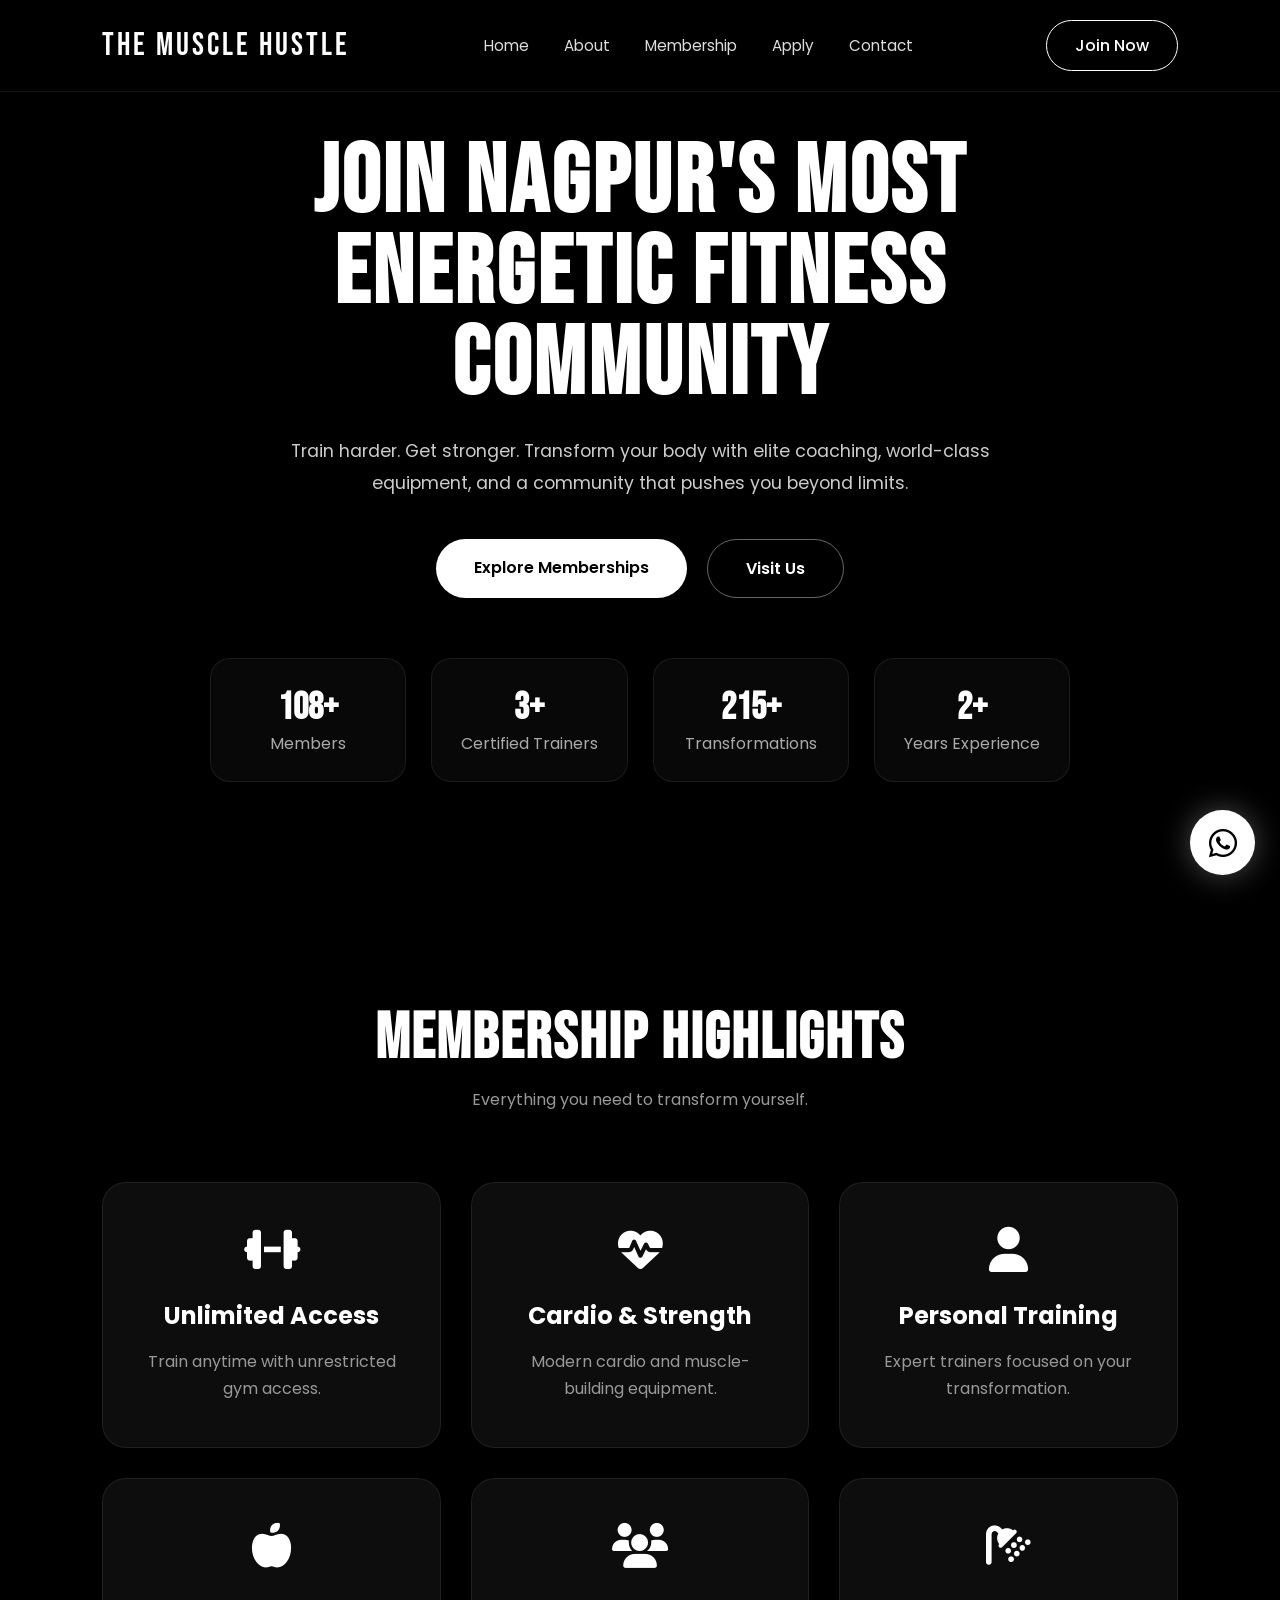
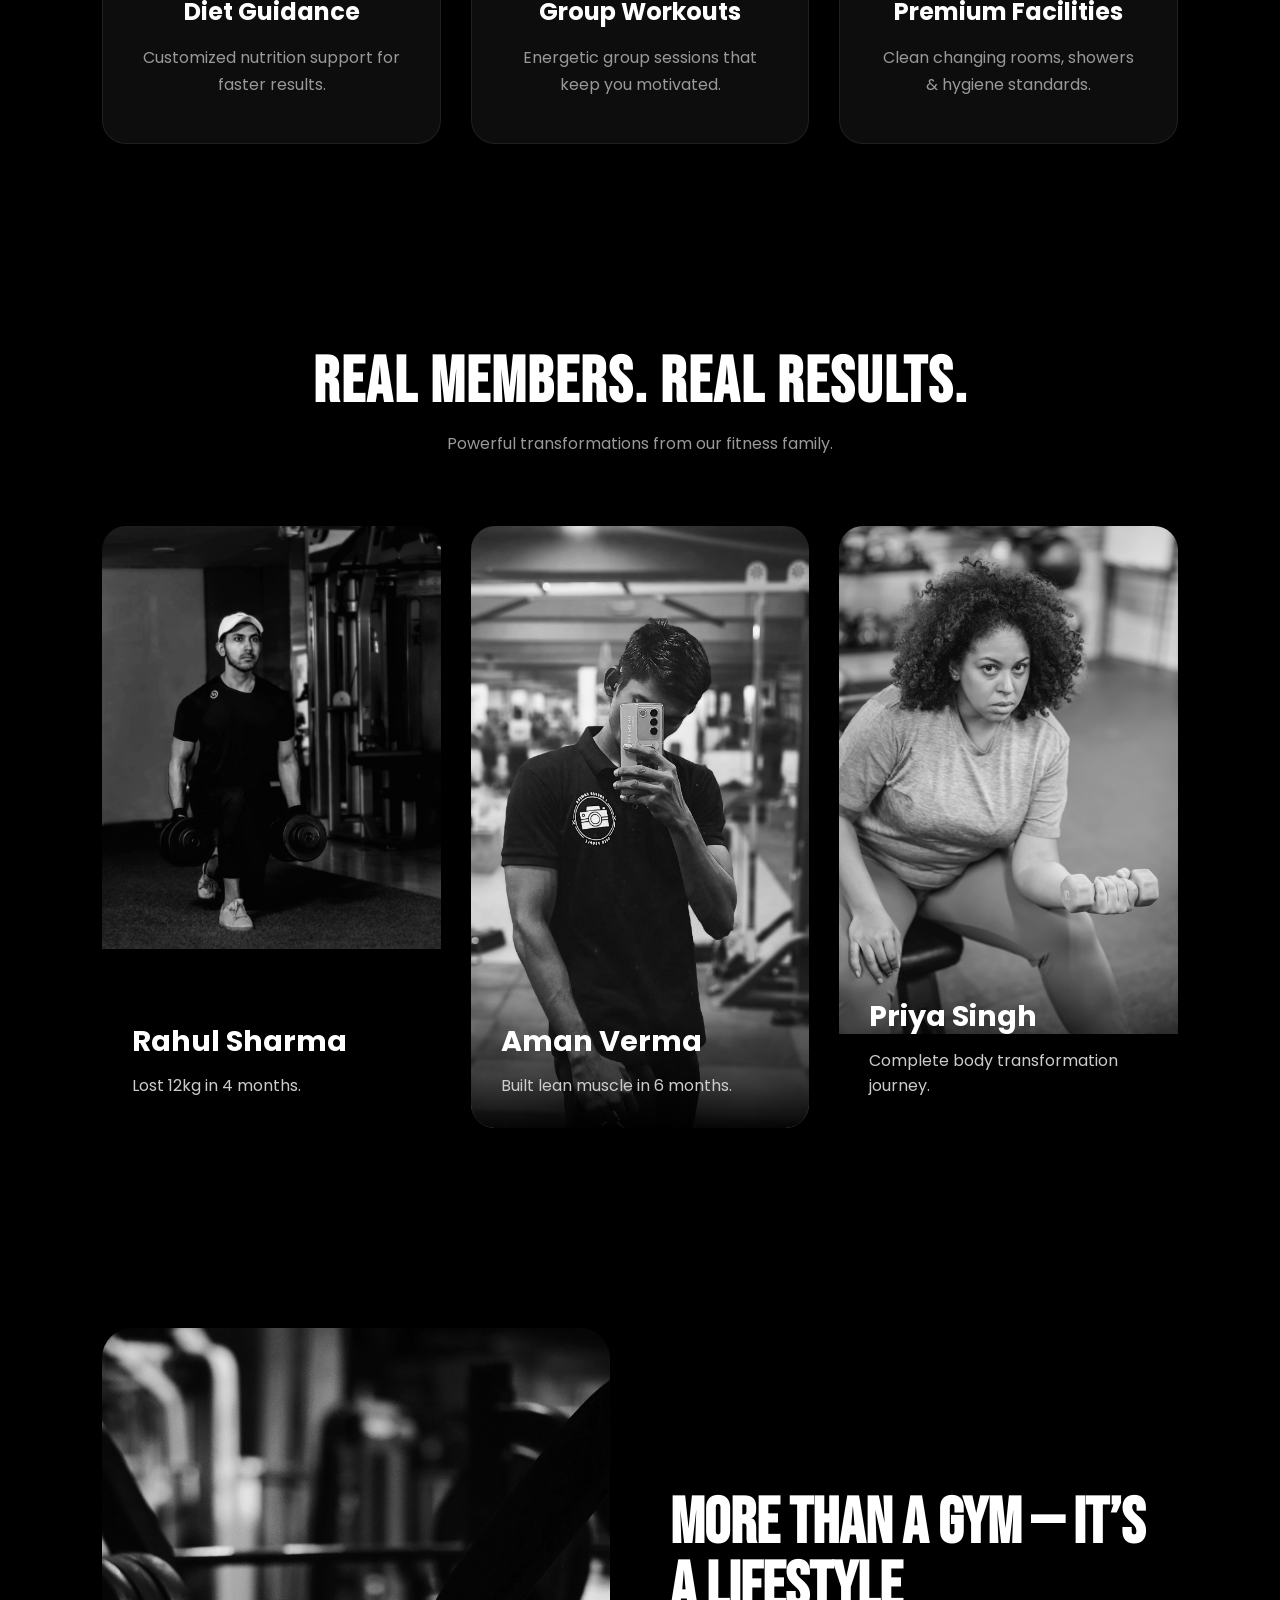
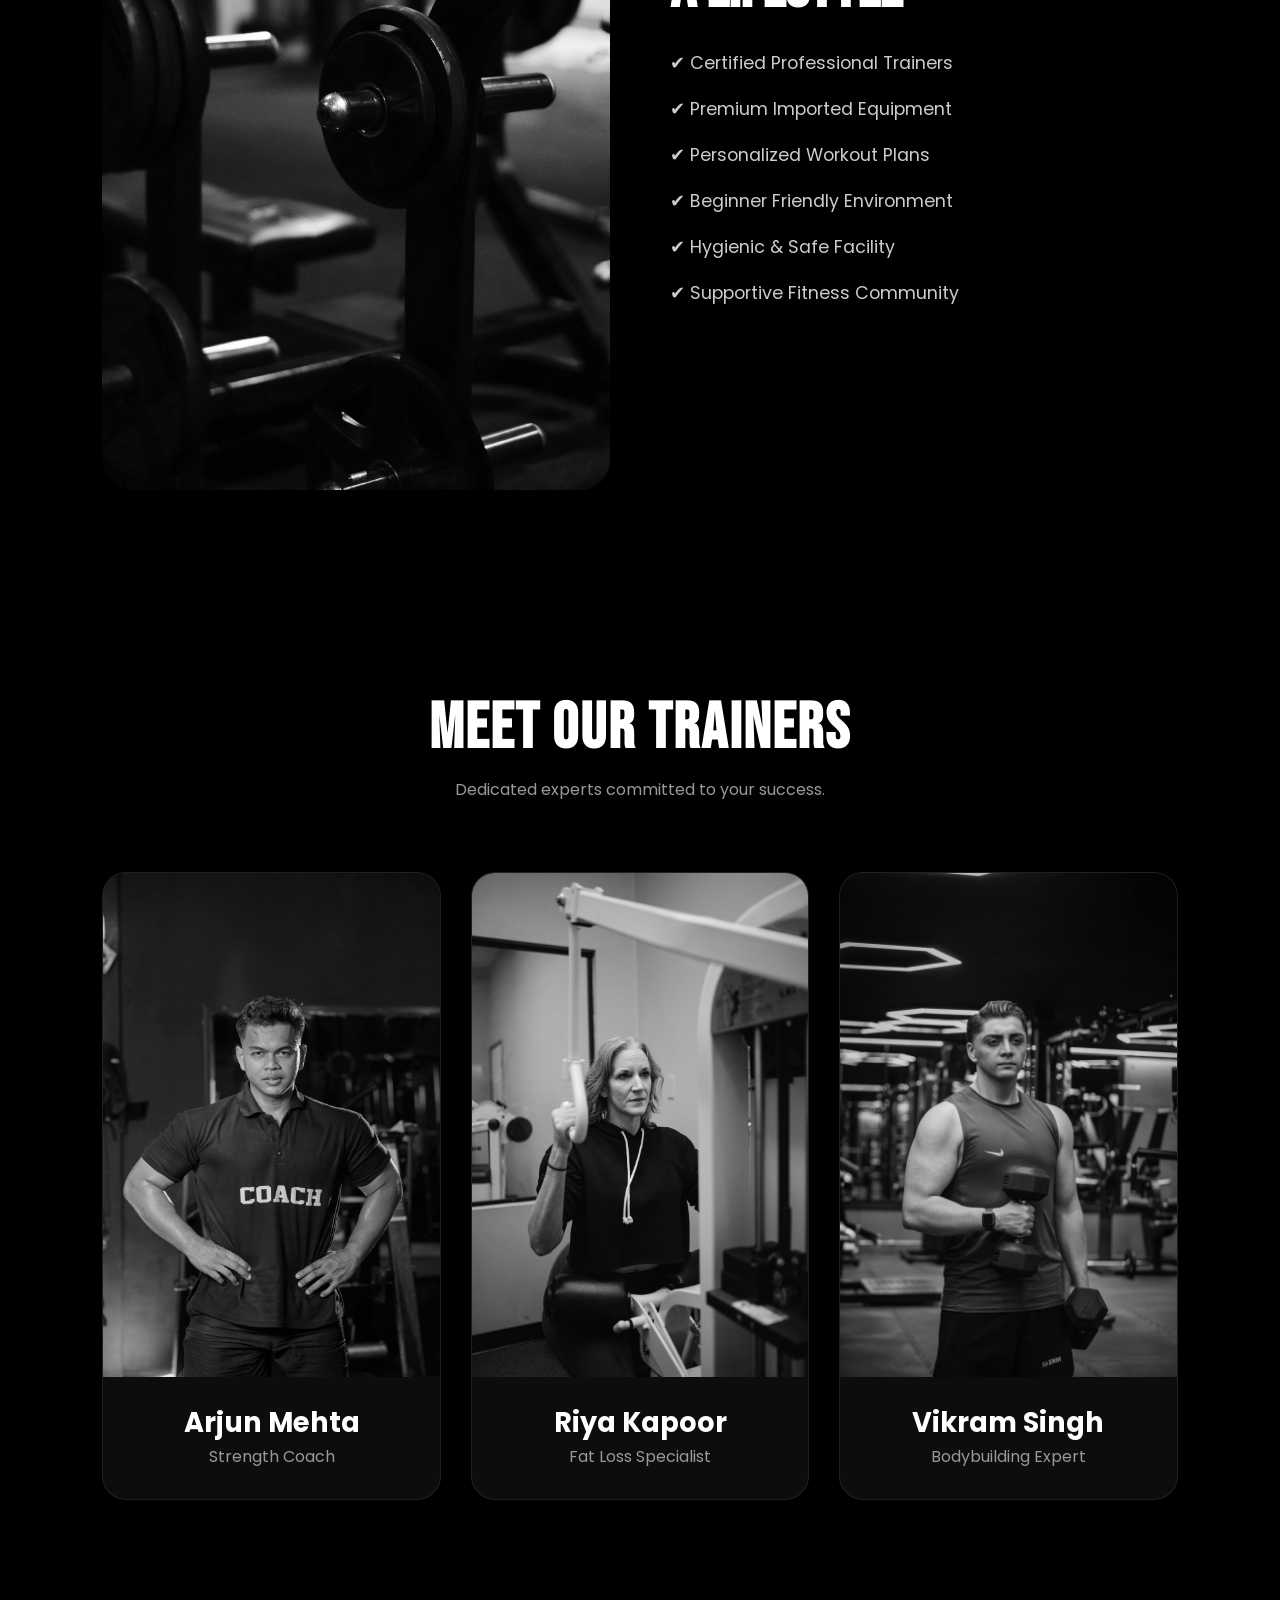
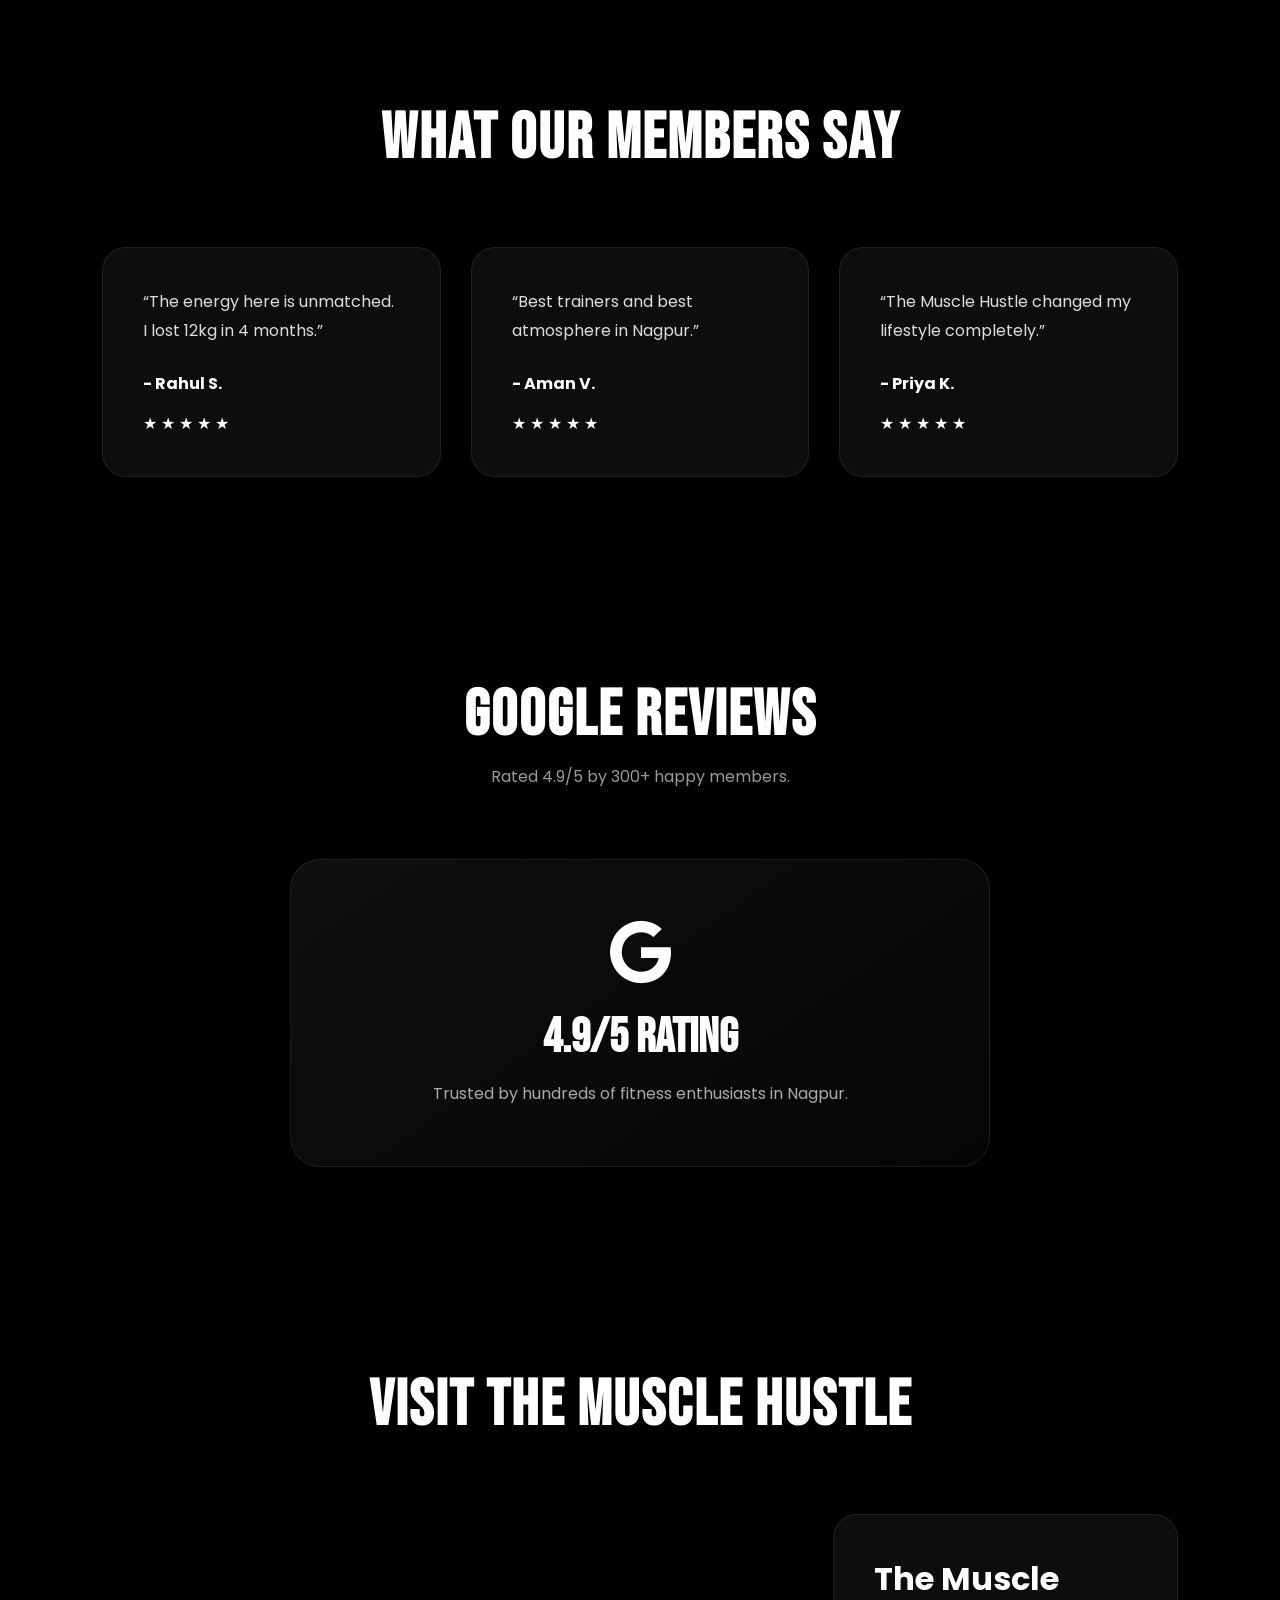
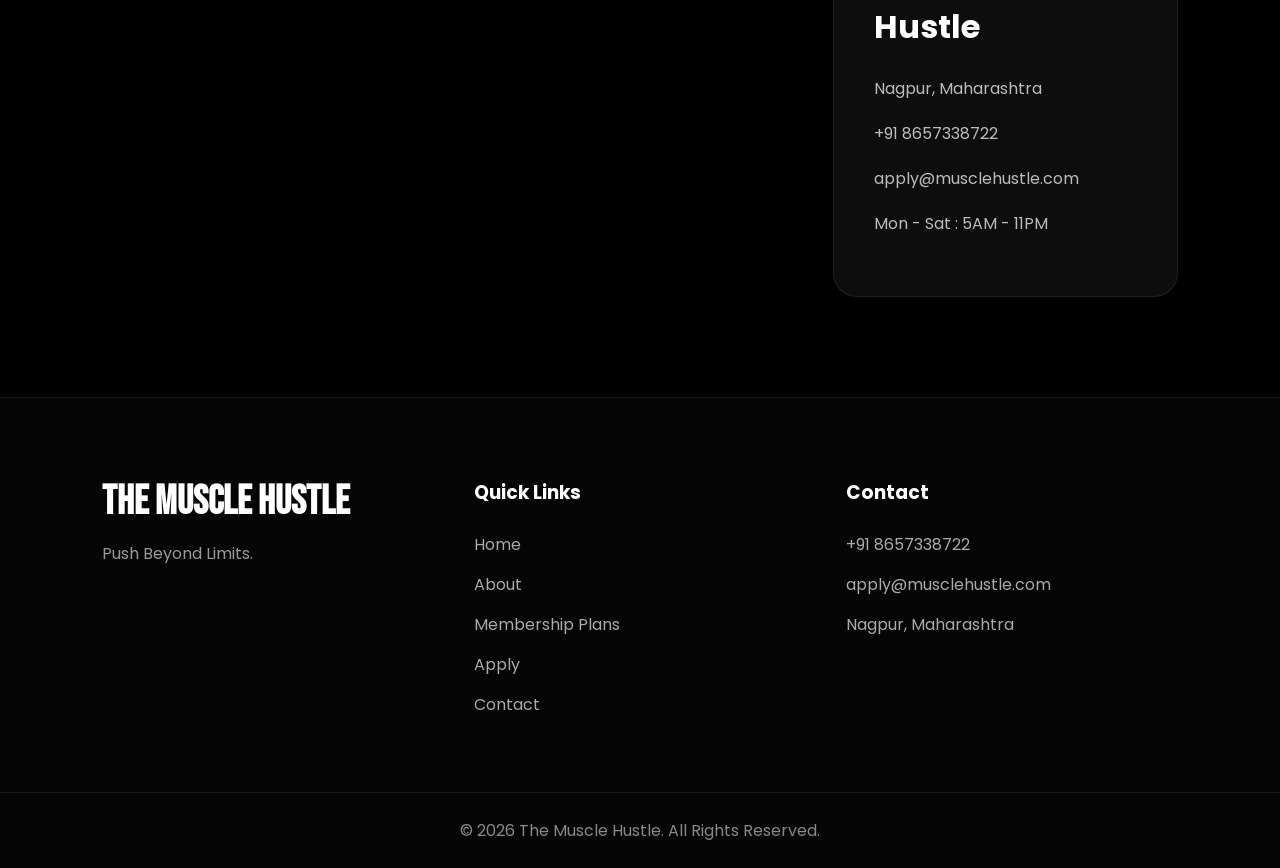
<file: index.html>
<!DOCTYPE html>
<html lang="en">

<head>
    <meta charset="UTF-8" />
    <meta name="viewport" content="width=device-width, initial-scale=1.0" />
    <title>The Muscle Hustle | Nagpur Gym</title>

    <!-- Google Fonts -->
    <link
        href="https://fonts.googleapis.com/css2?family=Bebas+Neue&family=Poppins:wght@300;400;500;600;700&display=swap"
        rel="stylesheet">

    <!-- Font Awesome -->
    <link rel="stylesheet" href="https://cdnjs.cloudflare.com/ajax/libs/font-awesome/6.5.1/css/all.min.css" />

    <!-- CSS -->
    <link rel="stylesheet" href="style.css" />
</head>

<body>

    <!-- ================= NAVBAR ================= -->
    <header class="navbar">
        <div class="logo">THE MUSCLE HUSTLE</div>

        <nav>
            <ul class="nav-links">
                <li><a href="#home">Home</a></li>
                <li><a href="about.html">About</a></li>
                <li><a href="membership.html">Membership</a></li>
                <li><a href="apply.html">Apply</a></li>
                <li><a href="contact.html">Contact</a></li>
            </ul>
        </nav>

        <a href="apply.html" class="join-btn">Join Now</a>

        <!-- MOBILE MENU ICON -->
        <div class="menu-toggle">
            <i class="fas fa-bars"></i>
        </div>
    </header>

    <!-- ================= HERO SECTION ================= -->
    <section class="hero" id="home">

        <div class="hero-overlay"></div>

        <video autoplay muted loop playsinline class="hero-video">
            <source src="gym-video.mp4" type="video/mp4">
        </video>

        <div class="hero-content">
            <h1>Join Nagpur's Most Energetic Fitness Community</h1>

            <p>
                Train harder. Get stronger. Transform your body with elite coaching,
                world-class equipment, and a community that pushes you beyond limits.
            </p>

            <div class="hero-buttons">

                <a href="membership.html" class="primary-btn">
                    Explore Memberships
                </a>

                <a href="contact.html" class="secondary-btn">
                    Visit Us
                </a>

            </div>

            <div class="hero-stats">
                <div class="stat-box">
                    <h2>500+</h2>
                    <span>Members</span>
                </div>

                <div class="stat-box">
                    <h2>10+</h2>
                    <span>Certified Trainers</span>
                </div>

                <div class="stat-box">
                    <h2>1000+</h2>
                    <span>Transformations</span>
                </div>

                <div class="stat-box">
                    <h2>5+</h2>
                    <span>Years Experience</span>
                </div>
            </div>
        </div>
    </section>

    <!-- ================= MEMBERSHIP HIGHLIGHTS ================= -->
    <section class="membership-section" id="membership">

        <div class="section-title">
            <h2>Membership Highlights</h2>
            <p>Everything you need to transform yourself.</p>
        </div>

        <div class="membership-grid">

            <div class="membership-card">
                <i class="fas fa-dumbbell"></i>
                <h3>Unlimited Access</h3>
                <p>Train anytime with unrestricted gym access.</p>
            </div>

            <div class="membership-card">
                <i class="fas fa-heartbeat"></i>
                <h3>Cardio & Strength</h3>
                <p>Modern cardio and muscle-building equipment.</p>
            </div>

            <div class="membership-card">
                <i class="fas fa-user"></i>
                <h3>Personal Training</h3>
                <p>Expert trainers focused on your transformation.</p>
            </div>

            <div class="membership-card">
                <i class="fas fa-apple-alt"></i>
                <h3>Diet Guidance</h3>
                <p>Customized nutrition support for faster results.</p>
            </div>

            <div class="membership-card">
                <i class="fas fa-users"></i>
                <h3>Group Workouts</h3>
                <p>Energetic group sessions that keep you motivated.</p>
            </div>

            <div class="membership-card">
                <i class="fas fa-shower"></i>
                <h3>Premium Facilities</h3>
                <p>Clean changing rooms, showers & hygiene standards.</p>
            </div>

        </div>
    </section>

    <!-- ================= TRANSFORMATIONS ================= -->
    <section class="transformations-section" id="transformations">

        <div class="section-title">
            <h2>Real Members. Real Results.</h2>
            <p>Powerful transformations from our fitness family.</p>
        </div>

        <div class="transformation-grid">

            <div class="transformation-card">
                <img src="images/gym5.jpg" alt="">
                <div class="transformation-content">
                    <h3>Rahul Sharma</h3>
                    <p>Lost 12kg in 4 months.</p>
                </div>
            </div>

            <div class="transformation-card">
                <img src="images/gym3.jpg" alt="">
                <div class="transformation-content">
                    <h3>Aman Verma</h3>
                    <p>Built lean muscle in 6 months.</p>
                </div>
            </div>

            <div class="transformation-card">
                <img src="images/gym10.jpg" alt="">
                <div class="transformation-content">
                    <h3>Priya Singh</h3>
                    <p>Complete body transformation journey.</p>
                </div>
            </div>

        </div>
    </section>

    <!-- ================= WHY CHOOSE US ================= -->
    <section class="why-us-section" id="about">

        <div class="why-us-container">

            <div class="why-us-image">
                <img src="images/gym-e.jpg" alt="">
            </div>

            <div class="why-us-content">

                <h2>More Than A Gym — It’s A Lifestyle</h2>

                <ul>
                    <li>✔ Certified Professional Trainers</li>
                    <li>✔ Premium Imported Equipment</li>
                    <li>✔ Personalized Workout Plans</li>
                    <li>✔ Beginner Friendly Environment</li>
                    <li>✔ Hygienic & Safe Facility</li>
                    <li>✔ Supportive Fitness Community</li>
                </ul>

            </div>

        </div>
    </section>

    <!-- ================= TRAINERS ================= -->
    <section class="trainers-section" id="trainers">

        <div class="section-title">
            <h2>Meet Our Trainers</h2>
            <p>Dedicated experts committed to your success.</p>
        </div>

        <div class="trainer-grid">

            <div class="trainer-card">
                <img src="images/gym2.jpg" alt="">
                <h3>Arjun Mehta</h3>
                <span>Strength Coach</span>
            </div>

            <div class="trainer-card">
                <img src="images/gym8.jpg" alt="">
                <h3>Riya Kapoor</h3>
                <span>Fat Loss Specialist</span>
            </div>

            <div class="trainer-card">
                <img src="images/gym4.jpg" alt="">
                <h3>Vikram Singh</h3>
                <span>Bodybuilding Expert</span>
            </div>

        </div>
    </section>

    <!-- ================= TESTIMONIALS ================= -->
    <section class="testimonials-section">

        <div class="section-title">
            <h2>What Our Members Say</h2>
        </div>

        <div class="testimonial-grid">

            <div class="testimonial-card">
                <p>
                    “The energy here is unmatched. I lost 12kg in 4 months.”
                </p>

                <h4>- Rahul S.</h4>

                <div class="stars">
                    ★★★★★
                </div>
            </div>

            <div class="testimonial-card">
                <p>
                    “Best trainers and best atmosphere in Nagpur.”
                </p>

                <h4>- Aman V.</h4>

                <div class="stars">
                    ★★★★★
                </div>
            </div>

            <div class="testimonial-card">
                <p>
                    “The Muscle Hustle changed my lifestyle completely.”
                </p>

                <h4>- Priya K.</h4>

                <div class="stars">
                    ★★★★★
                </div>
            </div>

        </div>
    </section>

    <!-- ================= GOOGLE REVIEWS ================= -->
    <section class="google-reviews-section">

        <div class="section-title">
            <h2>Google Reviews</h2>
            <p>Rated 4.9/5 by 300+ happy members.</p>
        </div>

        <div class="google-review-box">
            <i class="fab fa-google"></i>
            <h3>4.9/5 Rating</h3>
            <p>Trusted by hundreds of fitness enthusiasts in Nagpur.</p>
        </div>

    </section>

    <!-- ================= LOCATION ================= -->
    <section class="location-section" id="contact">

        <div class="section-title">
            <h2>Visit The Muscle Hustle</h2>
        </div>

        <div class="location-container">

            <div class="map-box">

                <iframe src="https://www.google.com/maps?q=21.1431738,79.080315&z=17&output=embed" width="100%"
                    height="450" style="border:0;" allowfullscreen="" loading="lazy">
                </iframe>

            </div>


            <div class="location-info">

                <h3>The Muscle Hustle</h3>

                <p>
                    Nagpur, Maharashtra
                </p>

                <p>
                    +91 8657338722
                </p>

                <p>
                    apply@musclehustle.com
                </p>

                <p>
                    Mon - Sat : 5AM - 11PM
                </p>

            </div>

        </div>
    </section>

    <!-- ================= FOOTER ================= -->
    <footer class="footer">

        <div class="footer-container">

            <div class="footer-logo">
                <h2>THE MUSCLE HUSTLE</h2>
                <p>Push Beyond Limits.</p>
            </div>

            <div class="footer-links">
                <h3>Quick Links</h3>

                <ul>
                    <li><a href="index.html">Home</a></li>
                    <li><a href="about.html">About</a></li>
                    <li><a href="membership.html">Membership Plans</a></li>
                    <li><a href="apply.html">Apply</a></li>
                    <li><a href="contact.html">Contact</a></li>
                </ul>
            </div>

            <div class="footer-contact">
                <h3>Contact</h3>

                <p>+91 8657338722</p>
                <p>apply@musclehustle.com</p>
                <p>Nagpur, Maharashtra</p>
            </div>

        </div>

        <div class="footer-bottom">
            <p>© 2026 The Muscle Hustle. All Rights Reserved.</p>
        </div>

    </footer>

    <!-- ================= WHATSAPP FLOAT BUTTON ================= -->

    <a href="https://wa.me/918657338722?text=Hello%2C%20I%20wanna%20secure%20my%20membership%20in%20%22The%20Muscle%20Hustle%22%20gym..."
        class="whatsapp-float" target="_blank">

        <i class="fab fa-whatsapp"></i>

    </a>

    <!-- JS -->
    <script src="script.js"></script>

</body>

</html>
</file>
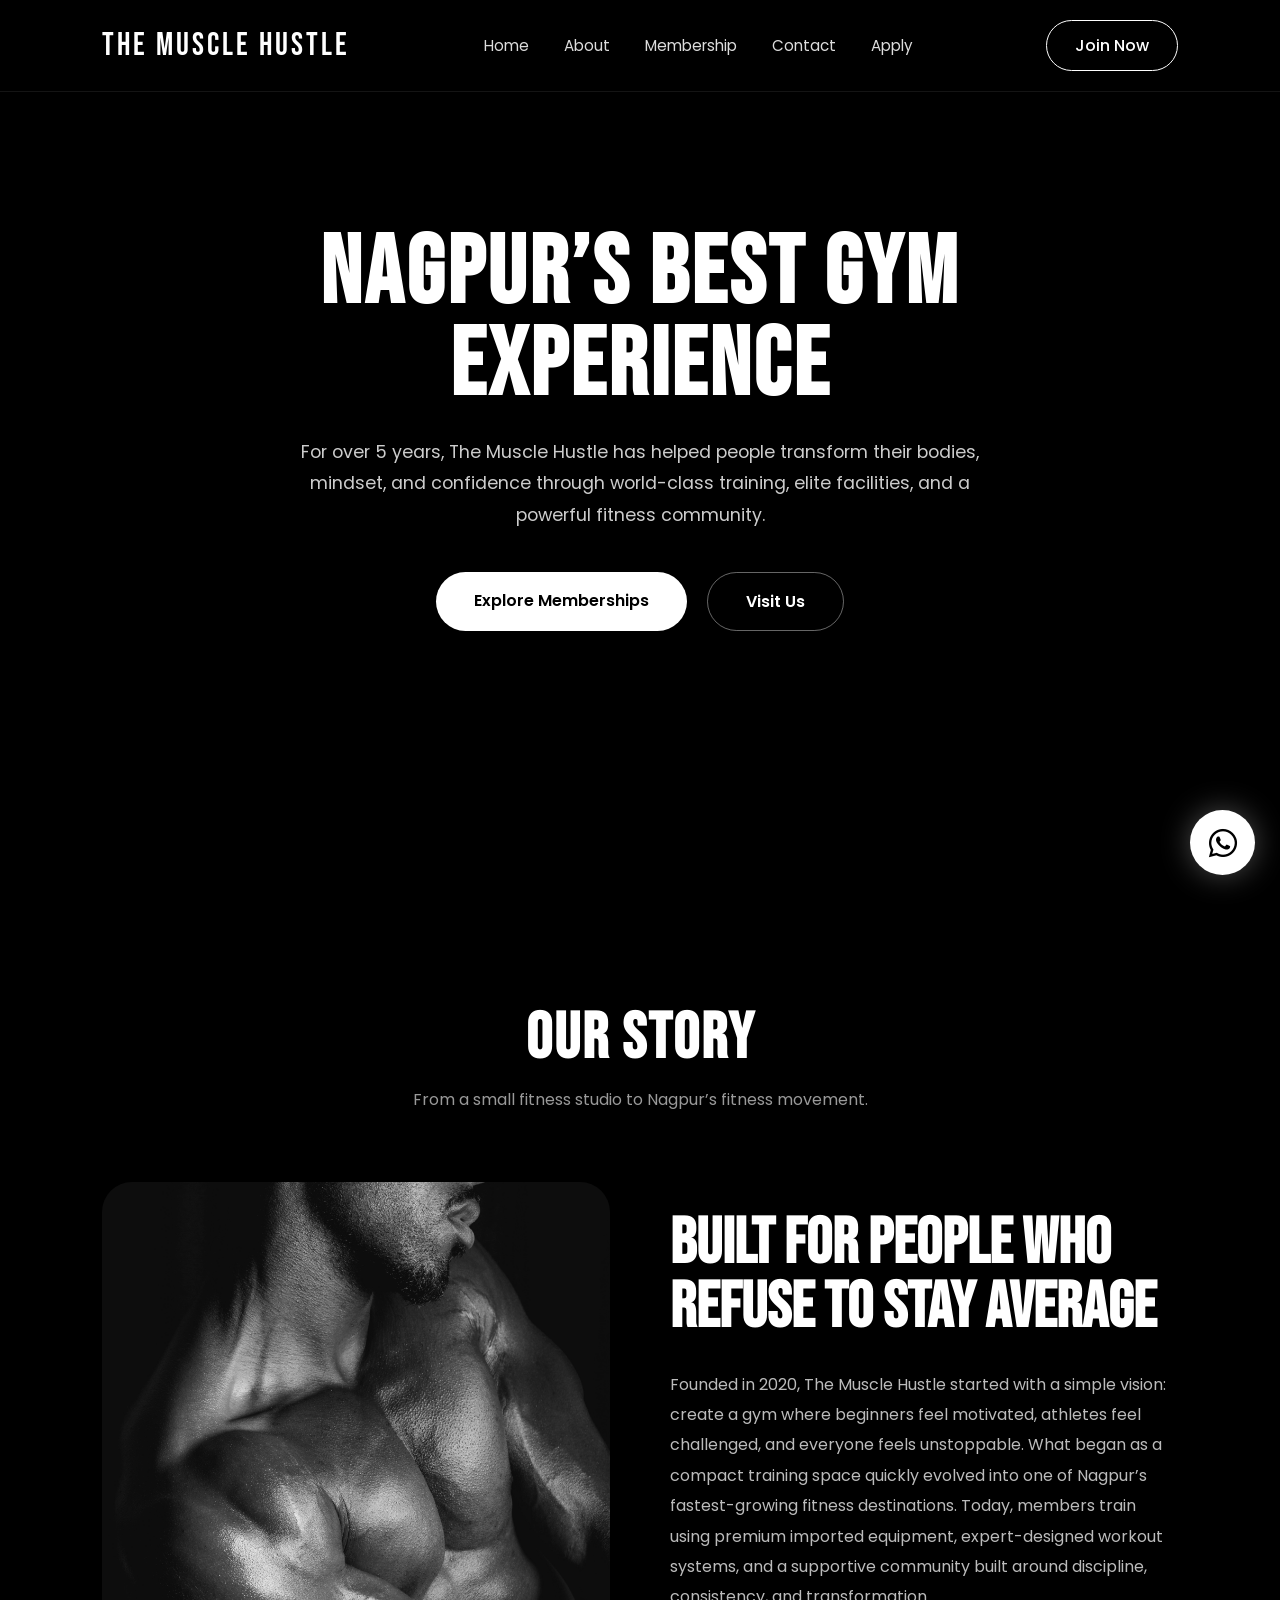
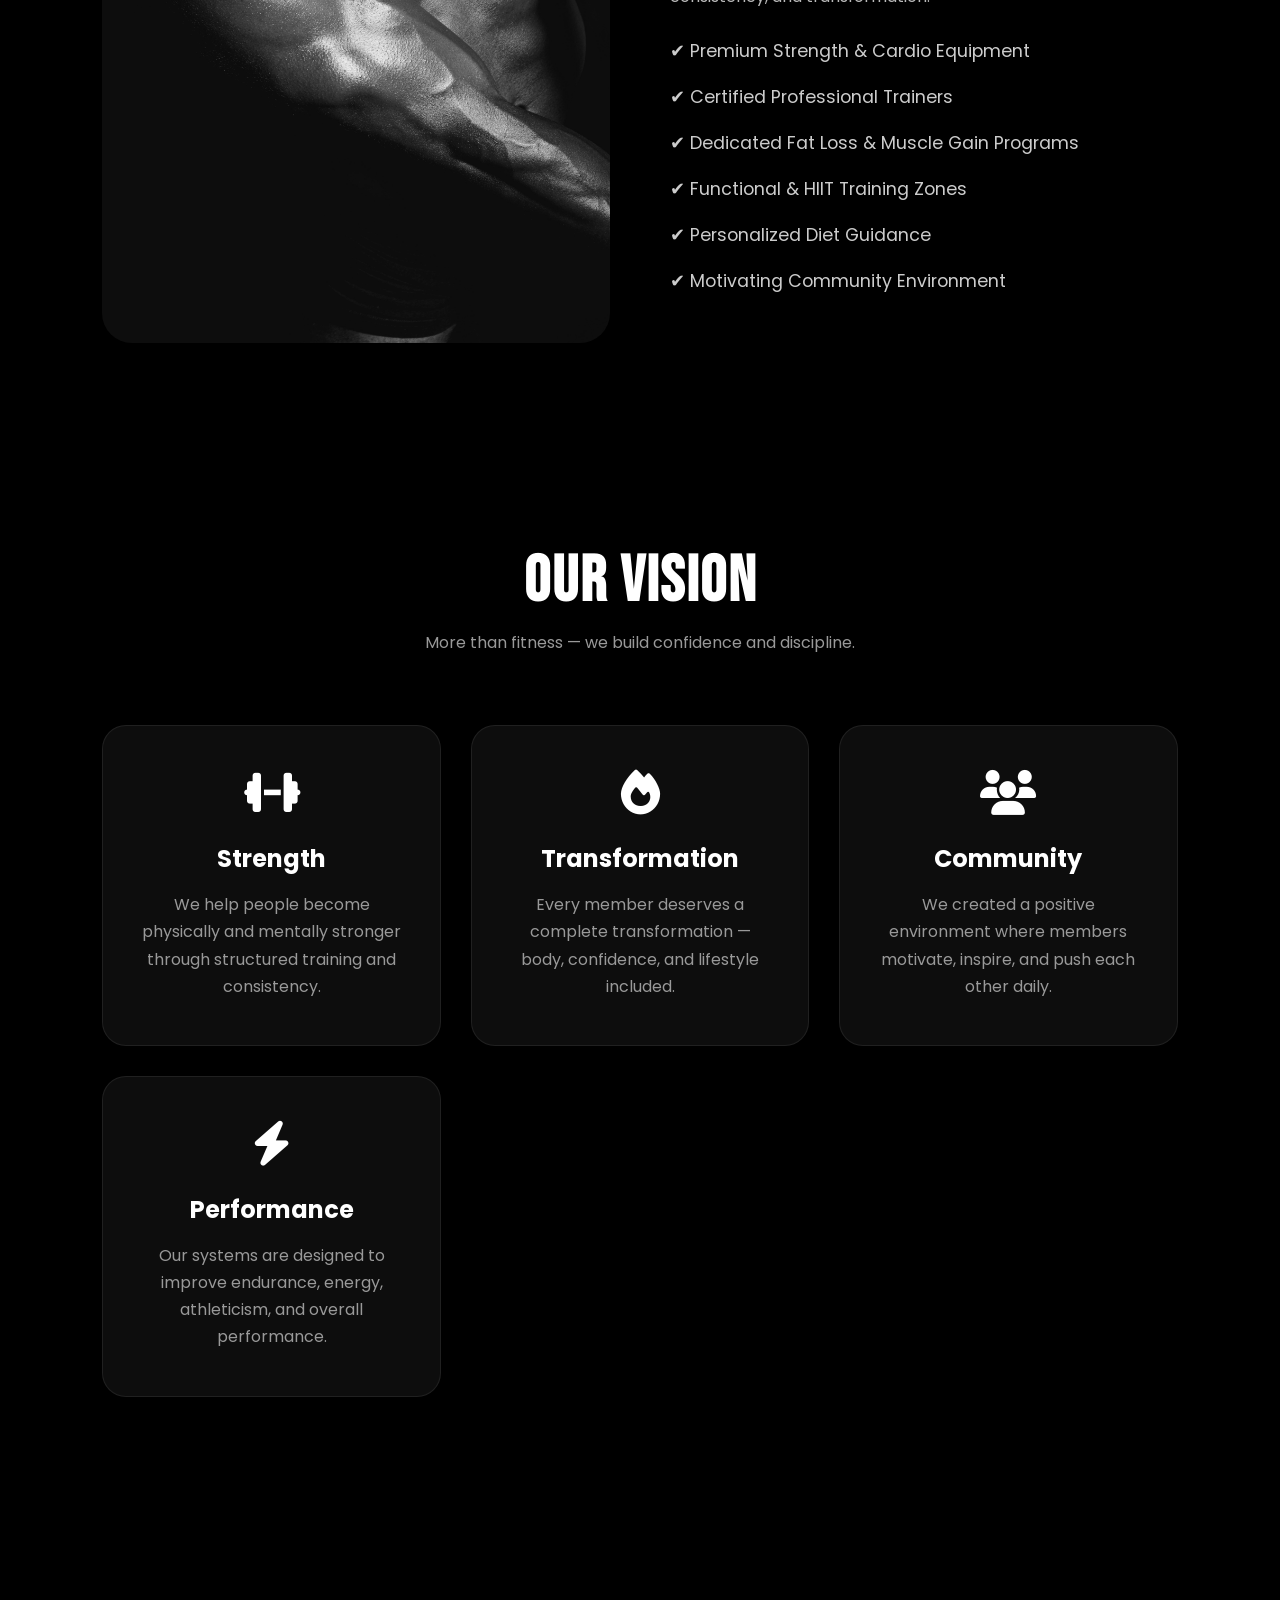
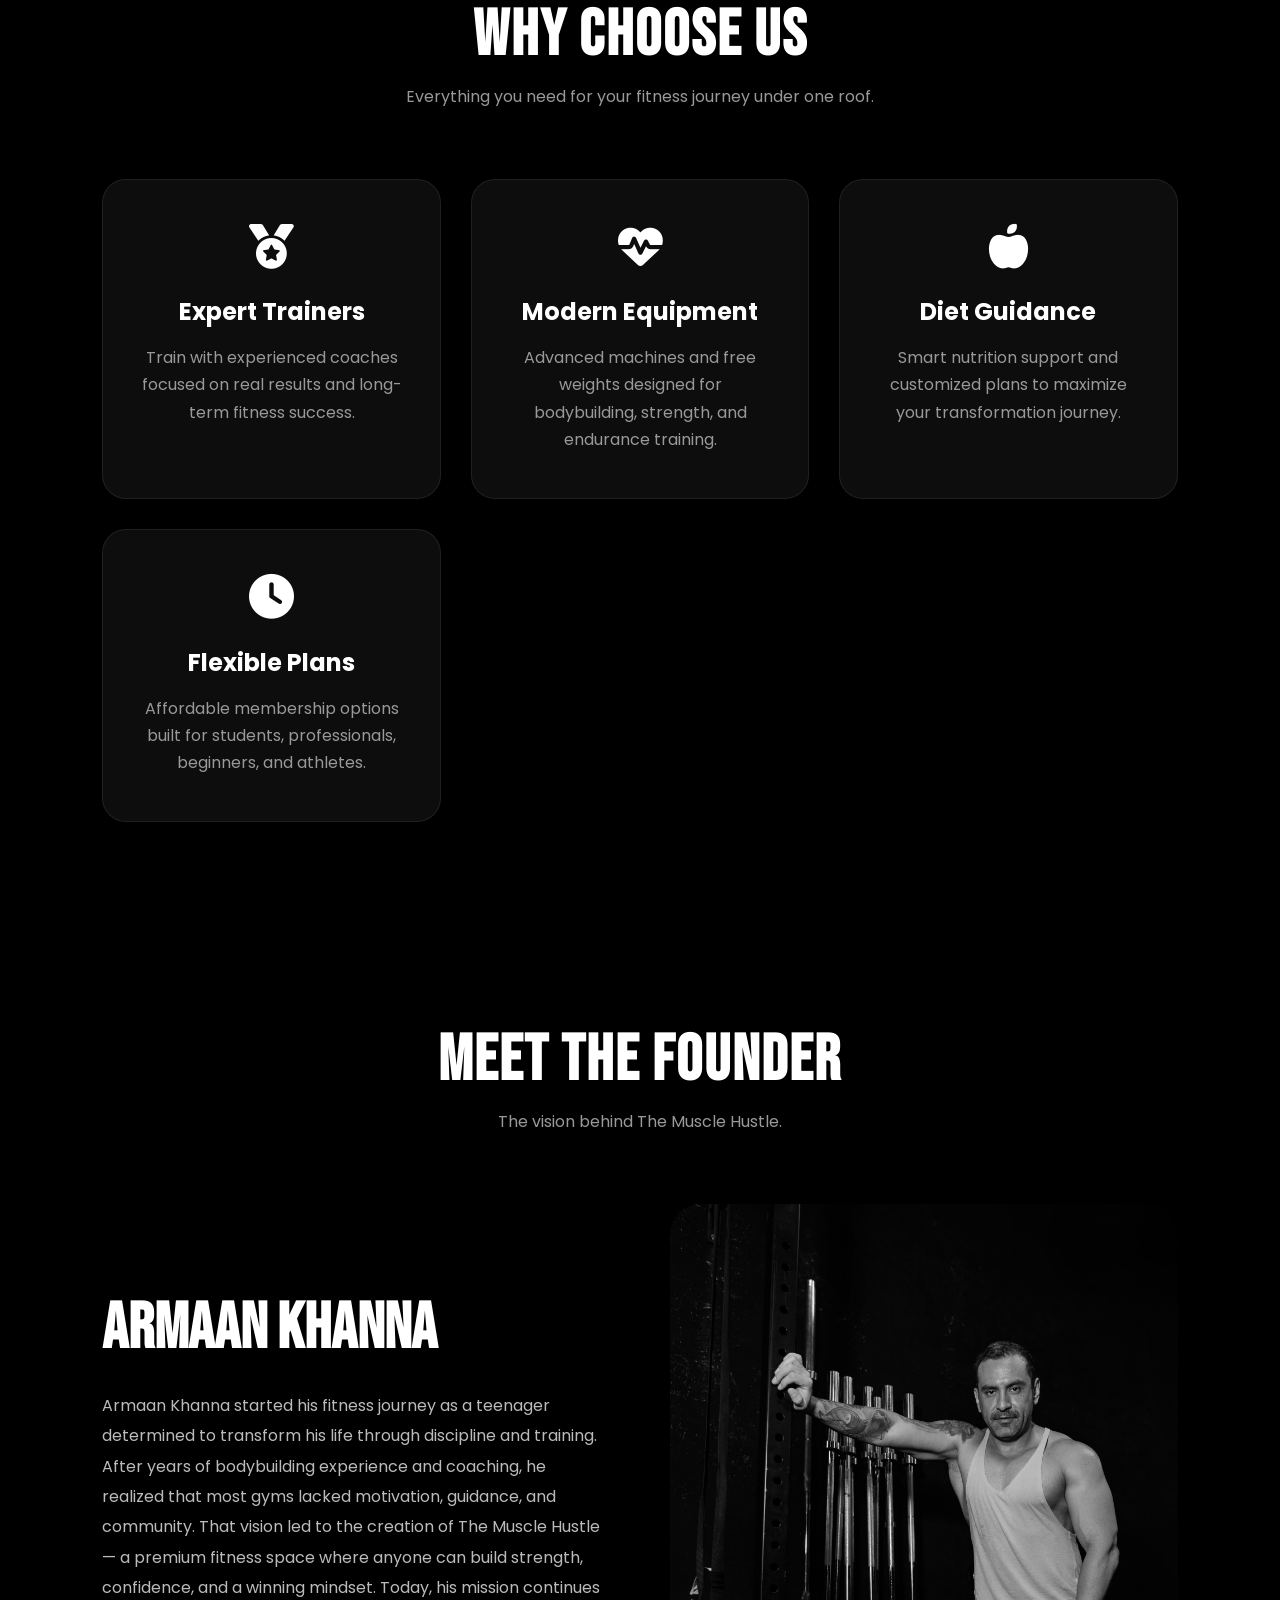
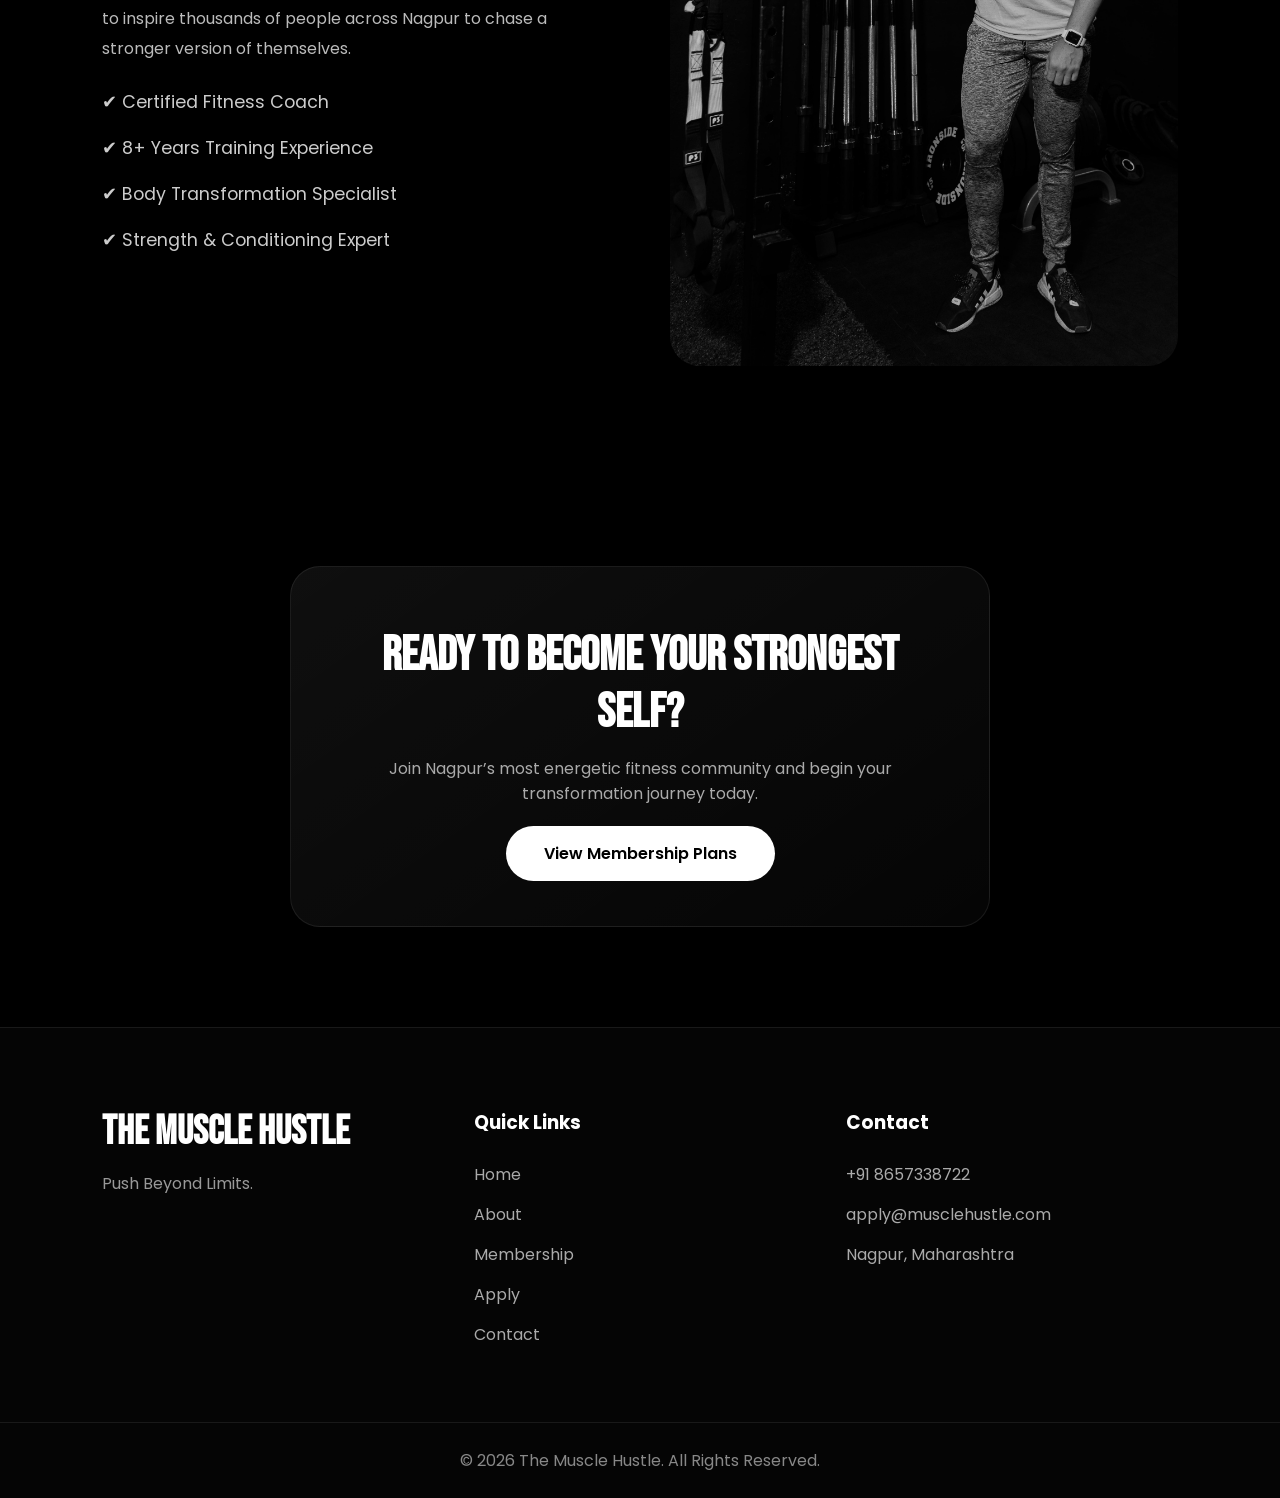
<file: about.html>
<!DOCTYPE html>
<html lang="en">

<head>

    <meta charset="UTF-8">
    <meta name="viewport" content="width=device-width, initial-scale=1.0">

    <title>About Us | The Muscle Hustle</title>

    <!-- GOOGLE FONTS -->
    <link
        href="https://fonts.googleapis.com/css2?family=Bebas+Neue&family=Poppins:wght@300;400;500;600;700&display=swap"
        rel="stylesheet">

    <!-- FONT AWESOME -->
    <link rel="stylesheet" href="https://cdnjs.cloudflare.com/ajax/libs/font-awesome/6.5.1/css/all.min.css">

    <!-- MAIN CSS -->
    <link rel="stylesheet" href="style.css">

</head>

<body>

    <!-- ================= NAVBAR ================= -->

    <header class="navbar">

        <a href="index.html" class="logo">
            THE MUSCLE HUSTLE
        </a>

        <nav>

            <ul class="nav-links">

                <li><a href="index.html">Home</a></li>
                <li><a href="about.html">About</a></li>
                <li><a href="membership.html">Membership</a></li>
                <li><a href="contact.html">Contact</a></li>
                <li><a href="Apply.html">Apply</a></li>

            </ul>

        </nav>

        <a href="apply.html" class="join-btn">
            Join Now
        </a>

        <!-- MOBILE MENU ICON -->
        <div class="menu-toggle">
            <i class="fas fa-bars"></i>
        </div>

    </header>

    <!-- ================= HERO SECTION ================= -->

    <section class="hero">

        <div class="hero-overlay"></div>

        <video autoplay muted loop playsinline class="hero-video">

            <source src="gym-video.mp4" type="video/mp4">

        </video>

        <div class="hero-content">

            <h1>
                Nagpur’s Best Gym Experience
            </h1>

            <p>
                For over 5 years, The Muscle Hustle has helped people transform
                their bodies, mindset, and confidence through world-class training,
                elite facilities, and a powerful fitness community.
            </p>

            <div class="hero-buttons">

                <a href="membership.html" class="primary-btn">
                    Explore Memberships
                </a>

                <a href="contact.html" class="secondary-btn">
                    Visit Us
                </a>

            </div>

        </div>

    </section>

    <!-- ================= ABOUT STORY ================= -->

    <section>

        <div class="section-title">

            <h2>
                Our Story
            </h2>

            <p>
                From a small fitness studio to Nagpur’s fitness movement.
            </p>

        </div>

        <div class="why-us-container">

            <div class="why-us-image">

                <img src="images/muscle.jpg" alt="About The Muscle Hustle">

            </div>

            <div class="why-us-content">

                <h2>
                    Built For People Who Refuse To Stay Average
                </h2>

                <p style="color:#bbb; line-height:1.9; margin-bottom:25px;">

                    Founded in 2020, The Muscle Hustle started with a simple vision:
                    create a gym where beginners feel motivated, athletes feel challenged,
                    and everyone feels unstoppable.

                    What began as a compact training space quickly evolved into one
                    of Nagpur’s fastest-growing fitness destinations. Today,
                    members train using premium imported equipment, expert-designed
                    workout systems, and a supportive community built around discipline,
                    consistency, and transformation.

                </p>

                <ul>

                    <li>✔ Premium Strength & Cardio Equipment</li>
                    <li>✔ Certified Professional Trainers</li>
                    <li>✔ Dedicated Fat Loss & Muscle Gain Programs</li>
                    <li>✔ Functional & HIIT Training Zones</li>
                    <li>✔ Personalized Diet Guidance</li>
                    <li>✔ Motivating Community Environment</li>

                </ul>

            </div>

        </div>

    </section>

    <!-- ================= VISION SECTION ================= -->

    <section>

        <div class="section-title">

            <h2>
                Our Vision
            </h2>

            <p>
                More than fitness — we build confidence and discipline.
            </p>

        </div>

        <div class="membership-grid">

            <div class="membership-card">

                <i class="fas fa-dumbbell"></i>

                <h3>
                    Strength
                </h3>

                <p>
                    We help people become physically and mentally stronger
                    through structured training and consistency.
                </p>

            </div>

            <div class="membership-card">

                <i class="fas fa-fire"></i>

                <h3>
                    Transformation
                </h3>

                <p>
                    Every member deserves a complete transformation —
                    body, confidence, and lifestyle included.
                </p>

            </div>

            <div class="membership-card">

                <i class="fas fa-users"></i>

                <h3>
                    Community
                </h3>

                <p>
                    We created a positive environment where members motivate,
                    inspire, and push each other daily.
                </p>

            </div>

            <div class="membership-card">

                <i class="fas fa-bolt"></i>

                <h3>
                    Performance
                </h3>

                <p>
                    Our systems are designed to improve endurance,
                    energy, athleticism, and overall performance.
                </p>

            </div>

        </div>

    </section>

    <!-- ================= WHY CHOOSE US ================= -->

    <section>

        <div class="section-title">

            <h2>
                Why Choose Us
            </h2>

            <p>
                Everything you need for your fitness journey under one roof.
            </p>

        </div>

        <div class="membership-grid">

            <div class="membership-card">

                <i class="fas fa-medal"></i>

                <h3>
                    Expert Trainers
                </h3>

                <p>
                    Train with experienced coaches focused on real results
                    and long-term fitness success.
                </p>

            </div>

            <div class="membership-card">

                <i class="fas fa-heartbeat"></i>

                <h3>
                    Modern Equipment
                </h3>

                <p>
                    Advanced machines and free weights designed for
                    bodybuilding, strength, and endurance training.
                </p>

            </div>

            <div class="membership-card">

                <i class="fas fa-apple-alt"></i>

                <h3>
                    Diet Guidance
                </h3>

                <p>
                    Smart nutrition support and customized plans to
                    maximize your transformation journey.
                </p>

            </div>

            <div class="membership-card">

                <i class="fas fa-clock"></i>

                <h3>
                    Flexible Plans
                </h3>

                <p>
                    Affordable membership options built for students,
                    professionals, beginners, and athletes.
                </p>

            </div>

        </div>

    </section>

    <!-- ================= FOUNDER SECTION ================= -->

    <section>

        <div class="section-title">

            <h2>
                Meet The Founder
            </h2>

            <p>
                The vision behind The Muscle Hustle.
            </p>

        </div>

        <div class="why-us-container">

            <div class="why-us-content">

                <h2>
                    Armaan Khanna
                </h2>

                <p style="color:#bbb; line-height:1.9; margin-bottom:25px;">

                    Armaan Khanna started his fitness journey as a teenager
                    determined to transform his life through discipline and training.

                    After years of bodybuilding experience and coaching,
                    he realized that most gyms lacked motivation,
                    guidance, and community.

                    That vision led to the creation of The Muscle Hustle —
                    a premium fitness space where anyone can build strength,
                    confidence, and a winning mindset.

                    Today, his mission continues to inspire thousands of people
                    across Nagpur to chase a stronger version of themselves.

                </p>

                <ul>

                    <li>✔ Certified Fitness Coach</li>
                    <li>✔ 8+ Years Training Experience</li>
                    <li>✔ Body Transformation Specialist</li>
                    <li>✔ Strength & Conditioning Expert</li>

                </ul>

            </div>

            <div class="why-us-image">

                <img src="images/owner.jpg" alt="Founder">

            </div>

        </div>

    </section>

    <!-- ================= CTA ================= -->

    <section>

        <div class="google-review-box">

            <h3>
                Ready To Become Your Strongest Self?
            </h3>

            <p style="margin-bottom:35px;">

                Join Nagpur’s most energetic fitness community
                and begin your transformation journey today.

            </p>

            <a href="membership.html" class="primary-btn">
                View Membership Plans
            </a>

        </div>

    </section>

    <!-- ================= FOOTER ================= -->

    <footer class="footer">

        <div class="footer-container">

            <div class="footer-logo">

                <h2>
                    THE MUSCLE HUSTLE
                </h2>

                <p>
                    Push Beyond Limits.
                </p>

            </div>

            <div class="footer-links">

                <h3>
                    Quick Links
                </h3>

                <ul>

                    <li><a href="index.html">Home</a></li>
                    <li><a href="about.html">About</a></li>
                    <li><a href="membership.html">Membership</a></li>
                    <li><a href="apply.html">Apply</a></li>
                    <li><a href="contact.html">Contact</a></li>

                </ul>

            </div>

            <div class="footer-contact">

                <h3>
                    Contact
                </h3>

                <p>+91 8657338722</p>
                <p>apply@musclehustle.com</p>
                <p>Nagpur, Maharashtra</p>

            </div>

        </div>

        <div class="footer-bottom">

            <p>
                © 2026 The Muscle Hustle. All Rights Reserved.
            </p>

        </div>

    </footer>

    <!-- ================= WHATSAPP FLOAT ================= -->

    <a href="https://wa.me/918657338722?text=Hello%20The%20Muscle%20Hustle%2C%20I%20want%20to%20know%20more%20about%20your%20gym."
        class="whatsapp-float" target="_blank">

        <i class="fab fa-whatsapp"></i>

    </a>

    <!-- JS -->
    <script src="script.js"></script>

</body>

</html>
</file>
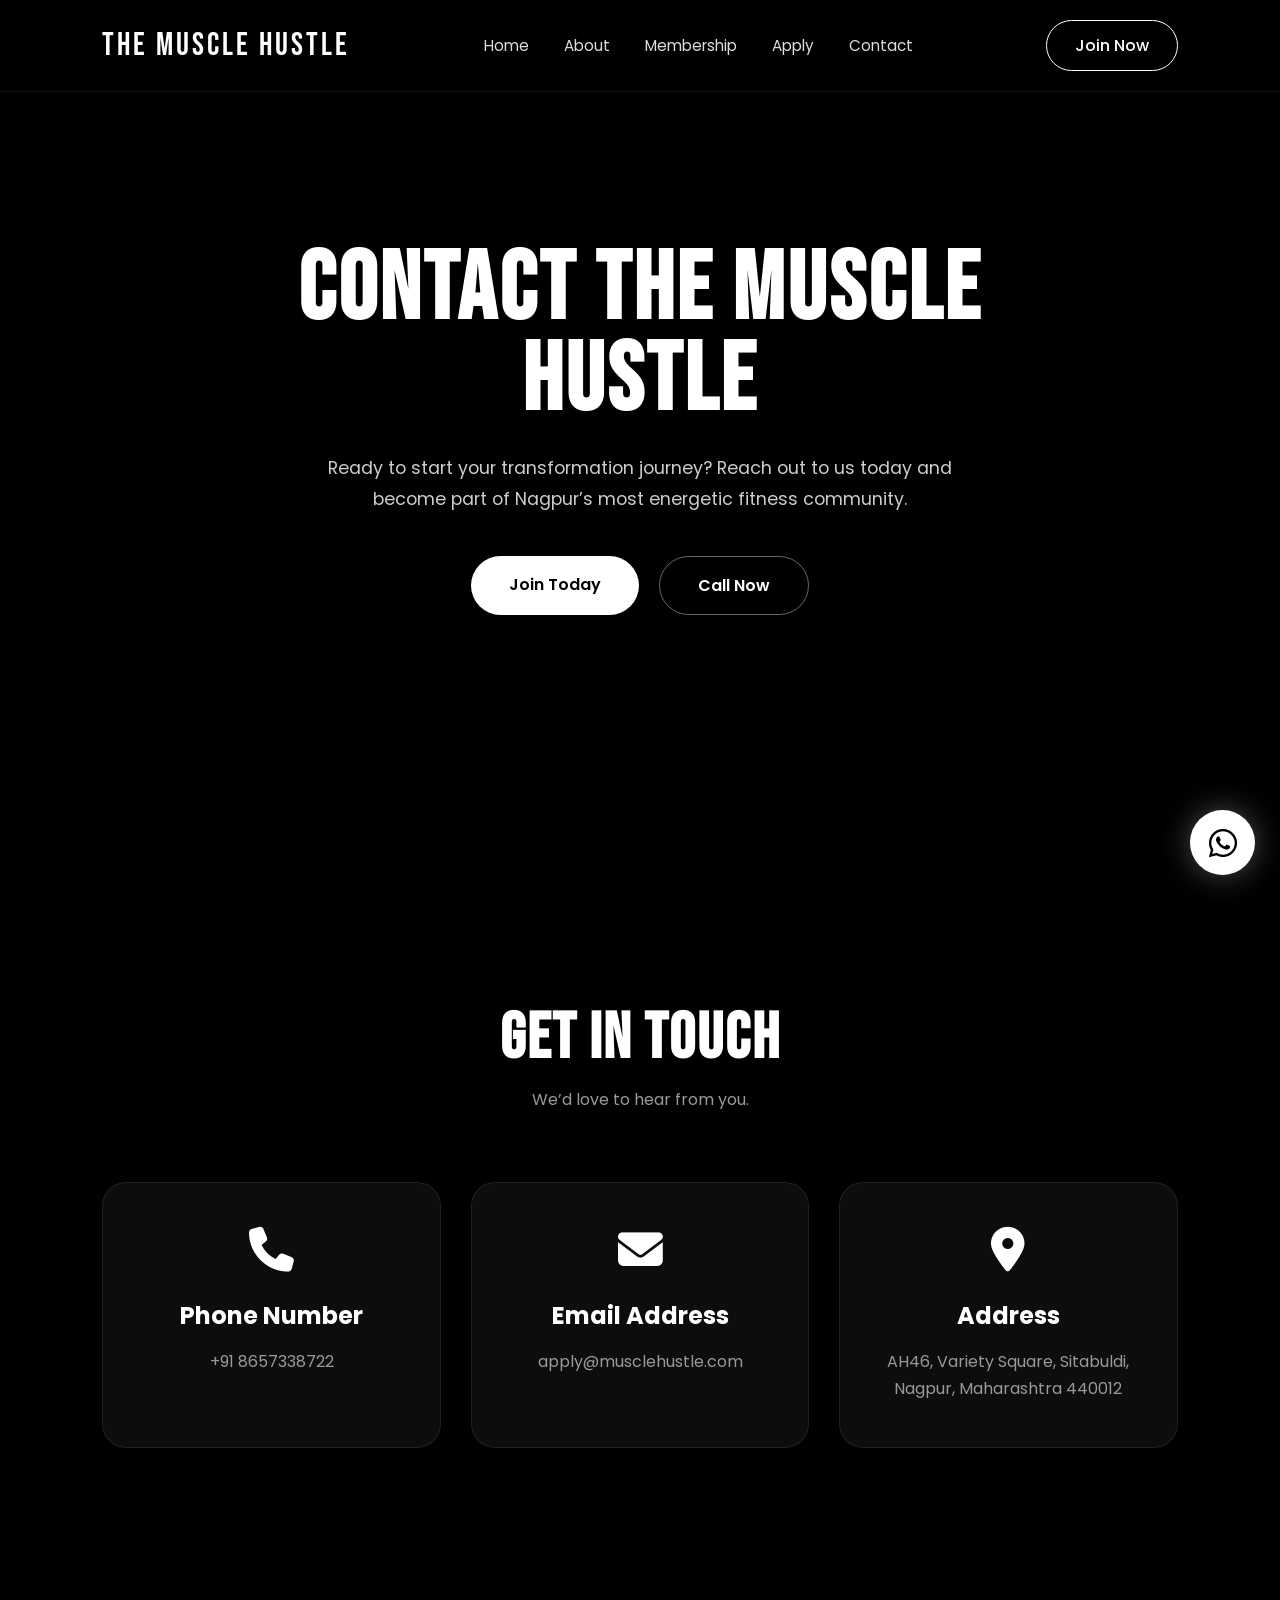
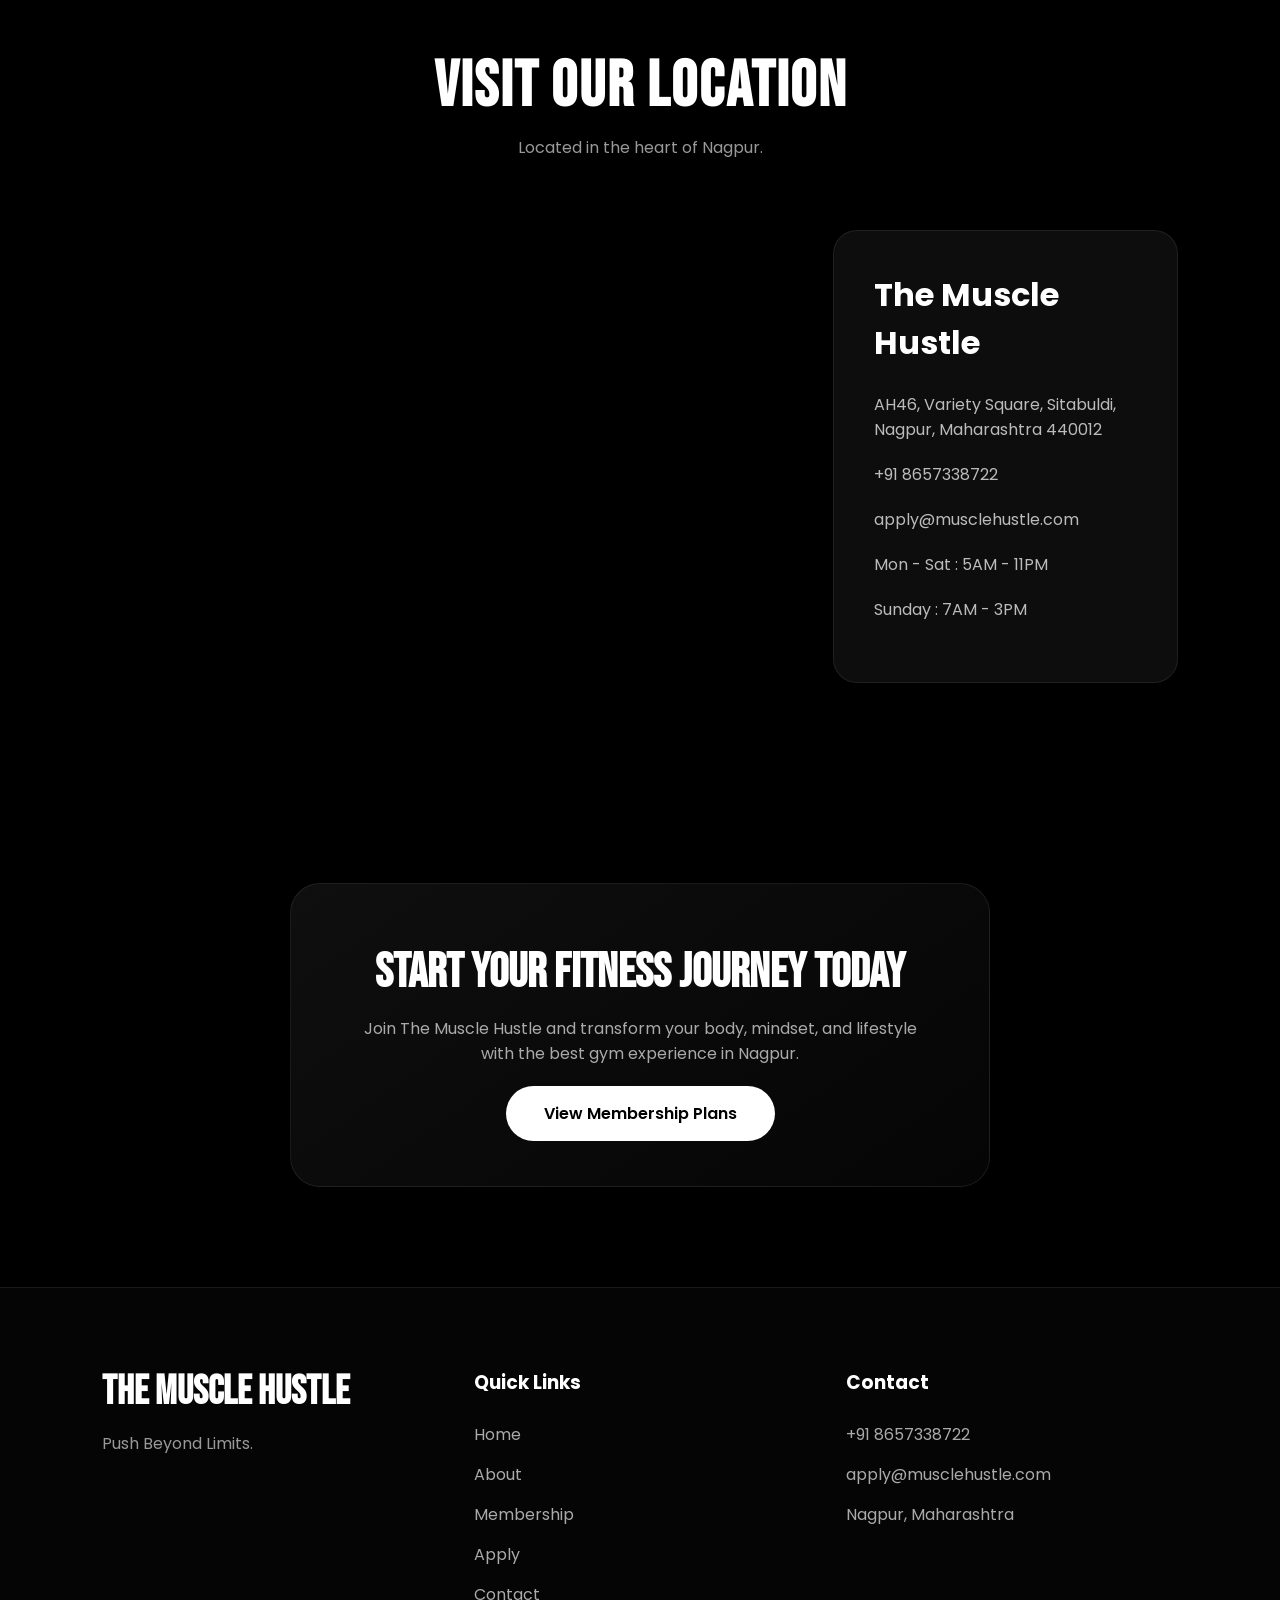
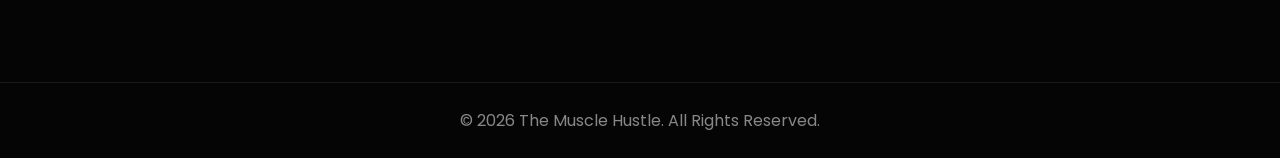
<file: contact.html>
<!DOCTYPE html>
<html lang="en">

<head>

    <meta charset="UTF-8">
    <meta name="viewport" content="width=device-width, initial-scale=1.0">

    <title>Contact Us | The Muscle Hustle</title>

    <!-- GOOGLE FONTS -->
    <link
        href="https://fonts.googleapis.com/css2?family=Bebas+Neue&family=Poppins:wght@300;400;500;600;700&display=swap"
        rel="stylesheet">

    <!-- FONT AWESOME -->
    <link rel="stylesheet" href="https://cdnjs.cloudflare.com/ajax/libs/font-awesome/6.5.1/css/all.min.css">

    <!-- MAIN CSS -->
    <link rel="stylesheet" href="style.css">

</head>

<body>

    <!-- ================= NAVBAR ================= -->

    <header class="navbar">

        <a href="index.html" class="logo">
            THE MUSCLE HUSTLE
        </a>

        <nav>

            <ul class="nav-links">

                <li><a href="index.html">Home</a></li>
                <li><a href="about.html">About</a></li>
                <li><a href="membership.html">Membership</a></li>
                <li><a href="apply.html">Apply</a></li>
                <li><a href="contact.html">Contact</a></li>

            </ul>

        </nav>

        <a href="apply.html" class="join-btn">
            Join Now
        </a>

        <!-- MOBILE MENU ICON -->
        <div class="menu-toggle">
            <i class="fas fa-bars"></i>
        </div>

    </header>

    <!-- ================= HERO SECTION ================= -->

    <section class="hero">

        <div class="hero-overlay"></div>

        <video autoplay muted loop playsinline class="hero-video">

            <source src="gym-video.mp4" type="video/mp4">

        </video>

        <div class="hero-content">

            <h1>
                Contact The Muscle Hustle
            </h1>

            <p>
                Ready to start your transformation journey?
                Reach out to us today and become part of Nagpur’s
                most energetic fitness community.
            </p>

            <div class="hero-buttons">

                <a href="apply.html" class="primary-btn">
                    Join Today
                </a>

                <a href="tel:8657338722" class="secondary-btn">
                    Call Now
                </a>

            </div>

        </div>

    </section>

    <!-- ================= CONTACT INFO ================= -->

    <section>

        <div class="section-title">

            <h2>
                Get In Touch
            </h2>

            <p>
                We’d love to hear from you.
            </p>

        </div>

        <div class="membership-grid">

            <!-- PHONE -->

            <div class="membership-card">

                <i class="fas fa-phone"></i>

                <h3>
                    Phone Number
                </h3>

                <p>
                    +91 8657338722
                </p>

            </div>

            <!-- EMAIL -->

            <div class="membership-card">

                <i class="fas fa-envelope"></i>

                <h3>
                    Email Address
                </h3>

                <p>
                    apply@musclehustle.com
                </p>

            </div>

            <!-- ADDRESS -->

            <div class="membership-card">

                <i class="fas fa-location-dot"></i>

                <h3>
                    Address
                </h3>

                <p>
                    AH46, Variety Square, Sitabuldi,
                    Nagpur, Maharashtra 440012
                </p>

            </div>

        </div>

    </section>

    <!-- ================= LOCATION SECTION ================= -->

    <section class="location-section">

        <div class="section-title">

            <h2>
                Visit Our Location
            </h2>

            <p>
                Located in the heart of Nagpur.
            </p>

        </div>

        <div class="location-container">

            <!-- MAP -->

            <div class="map-box">

                <iframe src="https://www.google.com/maps?q=21.1431738,79.080315&z=17&output=embed" width="100%"
                    height="" style="border:0;" allowfullscreen="" loading="lazy">
                </iframe>

            </div>

            <!-- INFO -->

            <div class="location-info">

                <h3>
                    The Muscle Hustle
                </h3>

                <p>
                    AH46, Variety Square,
                    Sitabuldi, Nagpur,
                    Maharashtra 440012
                </p>

                <p>
                    +91 8657338722
                </p>

                <p>
                    apply@musclehustle.com
                </p>

                <p>
                    Mon - Sat : 5AM - 11PM
                </p>

                <p>
                    Sunday : 7AM - 3PM
                </p>

            </div>

        </div>

    </section>

    <!-- ================= CTA ================= -->

    <section>

        <div class="google-review-box">

            <h3>
                Start Your Fitness Journey Today
            </h3>

            <p style="margin-bottom:35px;">

                Join The Muscle Hustle and transform your body,
                mindset, and lifestyle with the best gym experience in Nagpur.

            </p>

            <a href="membership.html" class="primary-btn">
                View Membership Plans
            </a>

        </div>

    </section>

    <!-- ================= FOOTER ================= -->

    <footer class="footer">

        <div class="footer-container">

            <div class="footer-logo">

                <h2>
                    THE MUSCLE HUSTLE
                </h2>

                <p>
                    Push Beyond Limits.
                </p>

            </div>

            <div class="footer-links">

                <h3>
                    Quick Links
                </h3>

                <ul>

                    <li><a href="index.html">Home</a></li>
                    <li><a href="about.html">About</a></li>
                    <li><a href="membership.html">Membership</a></li>
                    <li><a href="apply.html">Apply</a></li>
                    <li><a href="contact.html">Contact</a></li>

                </ul>

            </div>

            <div class="footer-contact">

                <h3>
                    Contact
                </h3>

                <p>+91 8657338722</p>
                <p>apply@musclehustle.com</p>
                <p>Nagpur, Maharashtra</p>

            </div>

        </div>

        <div class="footer-bottom">

            <p>
                © 2026 The Muscle Hustle. All Rights Reserved.
            </p>

        </div>

    </footer>

    <!-- ================= WHATSAPP FLOAT ================= -->

    <a href="https://wa.me/918657338722?text=Hello%2C%20I%20wanna%20secure%20my%20membership%20in%20%22The%20Muscle%20Hustle%22%20gym..."
        class="whatsapp-float" target="_blank">

        <i class="fab fa-whatsapp"></i>

    </a>

    <!-- JS -->
    <script src="script.js"></script>

</body>

</html>
</file>
<file: style.css>
/* =========================
   GLOBAL STYLES
========================= */

* {
    margin: 0;
    padding: 0;
    box-sizing: border-box;
}

html {
    scroll-behavior: smooth;
}

body {
    background: #000;
    color: #fff;
    font-family: 'Poppins', sans-serif;
    overflow-x: hidden;
}

section {
    padding: 100px 8%;
    position: relative;
}

img {
    width: 100%;
    display: block;
}

a {
    text-decoration: none;
    color: white;
}

ul {
    list-style: none;
}

.section-title {
    text-align: center;
    margin-bottom: 70px;
}

.section-title h2 {
    font-size: 4rem;
    font-family: 'Bebas Neue', sans-serif;
    letter-spacing: 2px;
    margin-bottom: 10px;
}

.section-title p {
    color: #999;
    font-size: 1rem;
}

/* =========================
   NAVBAR
========================= */

.navbar {
    width: 100%;
    padding: 20px 8%;
    position: fixed;
    top: 0;
    left: 0;
    z-index: 9999;

    display: flex;
    align-items: center;
    justify-content: space-between;

    background: rgba(0, 0, 0, 0.92);

    border-bottom: 1px solid rgba(255, 255, 255, 0.08);
}

.logo {
    font-size: 2rem;
    font-family: 'Bebas Neue', sans-serif;
    letter-spacing: 3px;
    color: #fff;
}

.nav-links {
    display: flex;
    gap: 35px;
}

.nav-links a {
    font-size: 0.95rem;
    color: #ddd;
    transition: 0.3s ease;
    position: relative;
}

.nav-links a:hover {
    color: white;
}

.nav-links a::after {
    content: '';
    position: absolute;
    width: 0%;
    height: 1px;
    background: white;
    left: 0;
    bottom: -6px;
    transition: 0.3s;
}

.nav-links a:hover::after {
    width: 100%;
}

.join-btn {
    padding: 12px 28px;
    border: 1px solid white;
    border-radius: 50px;
    transition: 0.4s ease;
    font-weight: 500;
}

.join-btn:hover {
    background: white;
    color: black;
    transform: translateY(-3px);
}

/* =========================
   HERO SECTION
========================= */

.hero {
    width: 100%;
    min-height: 100vh;
    padding-top: 120px;
    position: relative;
    overflow: hidden;
    display: flex;
    align-items: center;
    justify-content: center;
}

.hero-video {
    position: absolute;
    width: 100%;
    height: 100%;
    object-fit: cover;
}

.hero-overlay {
    position: absolute;
    inset: 0;
    background: linear-gradient(to right,
            rgba(0, 0, 0, 0.92),
            rgba(0, 0, 0, 0.55),
            rgba(0, 0, 0, 0.8));
    z-index: 1;
}

.hero-content {
    position: relative;
    z-index: 2;
    max-width: 900px;
    text-align: center;
    padding: 0 20px;
}

.hero-content h1 {
    font-size: 6rem;
    line-height: 0.95;
    font-family: 'Bebas Neue', sans-serif;
    margin-bottom: 25px;
    letter-spacing: 3px;
    text-transform: uppercase;
}

.hero-content p {
    color: #ccc;
    font-size: 1.1rem;
    line-height: 1.8;
    max-width: 700px;
    margin: auto;
    margin-bottom: 40px;
}

.hero-buttons {
    display: flex;
    justify-content: center;
    gap: 20px;
    margin-bottom: 60px;
}

.primary-btn,
.secondary-btn {
    padding: 16px 38px;
    border-radius: 50px;
    font-weight: 600;
    transition: 0.4s ease;
}

.primary-btn {
    background: white;
    color: black;
}

.primary-btn:hover {
    transform: translateY(-5px);
    box-shadow: 0 10px 40px rgba(255, 255, 255, 0.25);
}

.secondary-btn {
    border: 1px solid rgba(255, 255, 255, 0.4);
    backdrop-filter: blur(10px);
}

.secondary-btn:hover {
    background: white;
    color: black;
    transform: translateY(-5px);
}

.hero-stats {
    display: grid;
    grid-template-columns: repeat(4, 1fr);
    gap: 25px;
}

.stat-box {
    padding: 25px;
    border: 1px solid rgba(255, 255, 255, 0.08);
    background: rgba(255, 255, 255, 0.03);
    backdrop-filter: blur(12px);
    border-radius: 20px;
    transition: 0.4s ease;
}

.stat-box:hover {
    transform: translateY(-8px);
    border-color: rgba(255, 255, 255, 0.3);
}

.stat-box h2 {
    font-size: 2.4rem;
    font-family: 'Bebas Neue', sans-serif;
}

.stat-box span {
    color: #aaa;
}

/* =========================
   MEMBERSHIP
========================= */

.membership-grid {
    display: grid;
    grid-template-columns: repeat(auto-fit, minmax(280px, 1fr));
    gap: 30px;
}

.membership-card {
    padding: 45px 35px;
    border-radius: 24px;
    background: #0d0d0d;
    border: 1px solid rgba(255, 255, 255, 0.08);
    transition: 0.4s ease;
    text-align: center;
}

.membership-card:hover {
    transform: translateY(-10px);
    border-color: rgba(255, 255, 255, 0.4);
    box-shadow: 0 0 40px rgba(255, 255, 255, 0.08);
}

.membership-card i {
    font-size: 2.8rem;
    margin-bottom: 25px;
}

.membership-card h3 {
    font-size: 1.5rem;
    margin-bottom: 15px;
}

.membership-card p {
    color: #999;
    line-height: 1.7;
}

/* =========================
   TRANSFORMATIONS
========================= */

.transformation-grid {
    display: grid;
    grid-template-columns: repeat(auto-fit, minmax(320px, 1fr));
    gap: 30px;
}

.transformation-card {
    position: relative;
    overflow: hidden;
    border-radius: 24px;
}

.transformation-card img {
    height: 500px;
    object-fit: cover;
    transition: 0.5s ease;
    filter: grayscale(100%);
}

.transformation-card:hover img {
    transform: scale(1.08);
    filter: grayscale(0%);
}

.transformation-content {
    position: absolute;
    bottom: 0;
    width: 100%;
    padding: 30px;
    background: linear-gradient(to top, rgba(0, 0, 0, 0.95), transparent);
}

.transformation-content h3 {
    font-size: 1.8rem;
    margin-bottom: 10px;
}

.transformation-content p {
    color: #ccc;
}

/* =========================
   WHY US
========================= */

.why-us-container {
    display: grid;
    grid-template-columns: repeat(2, 1fr);
    gap: 60px;
    align-items: center;
}

.why-us-image img {
    border-radius: 30px;
    filter: grayscale(100%);
}

.why-us-content h2 {
    font-size: 4rem;
    font-family: 'Bebas Neue', sans-serif;
    line-height: 1;
    margin-bottom: 30px;
}

.why-us-content ul li {
    margin-bottom: 20px;
    font-size: 1.1rem;
    color: #ccc;
}

/* =========================
   TRAINERS
========================= */

.trainer-grid {
    display: grid;
    grid-template-columns: repeat(auto-fit, minmax(300px, 1fr));
    gap: 30px;
}

.trainer-card {
    overflow: hidden;
    border-radius: 24px;
    background: #0d0d0d;
    border: 1px solid rgba(255, 255, 255, 0.08);
    transition: 0.4s ease;
    text-align: center;
}

.trainer-card:hover {
    transform: translateY(-10px);
    box-shadow: 0 0 40px rgba(255, 255, 255, 0.08);
}

.trainer-card img {
    height: 420px;
    object-fit: cover;
    filter: grayscale(100%);
    transition: 0.5s ease;
}

.trainer-card:hover img {
    filter: grayscale(0%);
    transform: scale(1.05);
}

.trainer-card h3 {
    margin-top: 25px;
    font-size: 1.7rem;
}

.trainer-card span {
    display: block;
    padding-bottom: 30px;
    color: #999;
}

/* =========================
   TESTIMONIALS
========================= */

.testimonial-grid {
    display: grid;
    grid-template-columns: repeat(auto-fit, minmax(320px, 1fr));
    gap: 30px;
}

.testimonial-card {
    padding: 40px;
    border-radius: 24px;
    background: #0d0d0d;
    border: 1px solid rgba(255, 255, 255, 0.08);
    transition: 0.4s ease;
}

.testimonial-card:hover {
    transform: translateY(-8px);
}

.testimonial-card p {
    color: #ddd;
    line-height: 1.8;
    margin-bottom: 25px;
}

.testimonial-card h4 {
    margin-bottom: 15px;
}

.stars {
    color: white;
    letter-spacing: 4px;
}

/* =========================
   GOOGLE REVIEWS
========================= */

.google-review-box {
    max-width: 700px;
    margin: auto;
    text-align: center;
    padding: 60px;
    border-radius: 30px;
    background: linear-gradient(145deg,
            rgba(255, 255, 255, 0.06),
            rgba(255, 255, 255, 0.02));
    border: 1px solid rgba(255, 255, 255, 0.08);
}

.google-review-box i {
    font-size: 4rem;
    margin-bottom: 25px;
}

.google-review-box h3 {
    font-size: 3rem;
    font-family: 'Bebas Neue', sans-serif;
    margin-bottom: 15px;
}

.google-review-box p {
    color: #aaa;
}

/* =========================
   LOCATION
========================= */

.location-container {
    display: grid;
    grid-template-columns: 2fr 1fr;
    gap: 40px;
}

.map-box iframe {
    border-radius: 24px;
}

.location-info {
    background: #0d0d0d;
    border-radius: 24px;
    padding: 40px;
    border: 1px solid rgba(255, 255, 255, 0.08);
}

.location-info h3 {
    font-size: 2rem;
    margin-bottom: 25px;
}

.location-info p {
    margin-bottom: 20px;
    color: #bbb;
}

/* =========================
   FOOTER
========================= */

.footer {
    background: #050505;
    border-top: 1px solid rgba(255, 255, 255, 0.08);
    padding-top: 80px;
}

.footer-container {
    display: grid;
    grid-template-columns: repeat(auto-fit, minmax(250px, 1fr));
    gap: 40px;
    padding: 0 8% 60px;
}

.footer-logo h2 {
    font-family: 'Bebas Neue', sans-serif;
    font-size: 2.5rem;
    margin-bottom: 15px;
}

.footer-logo p {
    color: #999;
}

.footer-links h3,
.footer-contact h3 {
    margin-bottom: 25px;
}

.footer-links ul li {
    margin-bottom: 15px;
}

.footer-links ul li a {
    color: #aaa;
    transition: 0.3s ease;
}

.footer-links ul li a:hover {
    color: white;
    padding-left: 5px;
}

.footer-contact p {
    color: #aaa;
    margin-bottom: 15px;
}

.footer-bottom {
    border-top: 1px solid rgba(255, 255, 255, 0.08);
    text-align: center;
    padding: 25px;
    color: #888;
}

/* =========================
   WHATSAPP FLOAT
========================= */

.whatsapp-float {
    position: fixed;
    right: 25px;
    bottom: 25px;
    width: 65px;
    height: 65px;
    background: white;
    color: black;
    border-radius: 50%;
    display: flex;
    align-items: center;
    justify-content: center;
    font-size: 2rem;
    z-index: 999;
    box-shadow: 0 0 30px rgba(255, 255, 255, 0.3);
    transition: 0.4s ease;
}

.whatsapp-float:hover {
    transform: scale(1.12);
}

/* =========================
   SCROLLBAR
========================= */

::-webkit-scrollbar {
    width: 10px;
}

::-webkit-scrollbar-track {
    background: black;
}

::-webkit-scrollbar-thumb {
    background: #444;
    border-radius: 10px;
}

::-webkit-scrollbar-thumb:hover {
    background: white;
}

/* =========================
   RESPONSIVE
========================= */

@media(max-width: 1100px) {

    .hero-content h1 {
        font-size: 4.5rem;
    }

    .hero-stats {
        grid-template-columns: repeat(2, 1fr);
    }

    .why-us-container {
        grid-template-columns: 1fr;
    }

    .location-container {
        grid-template-columns: 1fr;
    }

}

@media(max-width: 850px) {

    .navbar {
        padding: 20px 5%;
    }

    .nav-links {
        display: none;
    }

    .hero-content h1 {
        font-size: 3.5rem;
    }

    .section-title h2 {
        font-size: 3rem;
    }

    .hero-buttons {
        flex-direction: column;
    }

    .hero-stats {
        grid-template-columns: 1fr;
    }

    .why-us-content h2 {
        font-size: 3rem;
    }

}

@media(max-width: 550px) {

    section {
        padding: 80px 5%;
    }

    .hero-content h1 {
        font-size: 2.8rem;
    }

    .section-title h2 {
        font-size: 2.4rem;
    }

    .primary-btn,
    .secondary-btn {
        width: 100%;
        text-align: center;
    }

}

/* =========================
   MOBILE NAVBAR
========================= */

.menu-toggle {
    display: none;
    font-size: 1.7rem;
    color: white;
    cursor: pointer;
    z-index: 10001;
}

@media(max-width: 850px) {

    .navbar {
        padding: 16px 5%;
    }

    .logo {
        font-size: 1.5rem;
        letter-spacing: 2px;
    }

    .join-btn {
        padding: 9px 18px;
        font-size: 0.82rem;
        border-radius: 30px;
    }

    .menu-toggle {
        display: block;
    }

    .nav-links {
        position: fixed;
        top: 80px;
        right: -100%;
        width: 260px;
        height: calc(100vh - 80px);

        background: rgba(0, 0, 0, 0.97);
        backdrop-filter: blur(12px);

        display: flex;
        flex-direction: column;
        align-items: flex-start;

        padding: 40px 30px;
        gap: 25px;

        transition: 0.4s ease;
        border-left: 1px solid rgba(255, 255, 255, 0.08);
    }

    .nav-links.active {
        right: 0;
    }

    .nav-links li {
        width: 100%;
    }

    .nav-links a {
        font-size: 1rem;
        width: 100%;
        display: block;
    }
}

@media(max-width: 550px) {

    .navbar {
        padding: 14px 4%;
    }

    .logo {
        font-size: 1.2rem;
    }

    .join-btn {
        padding: 8px 14px;
        font-size: 0.75rem;
    }

    .menu-toggle {
        font-size: 1.5rem;
    }

    .nav-links {
        width: 220px;
        padding: 30px 22px;
    }
}

/* =========================================================
   EXTRA RESPONSIVE FIXES
   PASTE THIS AT THE VERY END OF style.css
========================================================= */

/* =========================
   BETTER GLOBAL RESPONSIVE
========================= */

html,
body {
    overflow-x: hidden;
}

section {
    overflow: hidden;
}

/* =========================
   FLEXIBLE IMAGES
========================= */

.transformation-card img,
.trainer-card img,
.why-us-image img,
.map-box iframe {
    width: 100%;
    height: auto;
}

/* =========================
   BUTTON RESPONSIVE
========================= */

.primary-btn,
.secondary-btn,
.join-btn {
    white-space: nowrap;
}

/* =========================
   LARGE TABLET
========================= */

@media (max-width: 1200px) {

    .hero-content h1 {
        font-size: 5rem;
    }

    .section-title h2 {
        font-size: 3.5rem;
    }

    .hero-stats {
        grid-template-columns: repeat(2, 1fr);
    }

    .why-us-container {
        grid-template-columns: 1fr;
    }

    .location-container {
        grid-template-columns: 1fr;
    }

    .why-us-image {
        max-width: 700px;
        margin: auto;
    }

    .why-us-content {
        text-align: center;
    }

}

/* =========================
   TABLET RESPONSIVE
========================= */

@media (max-width: 992px) {

    section {
        padding: 90px 6%;
    }

    .hero {
        min-height: auto;
        padding-top: 150px;
        padding-bottom: 100px;
    }

    .hero-content h1 {
        font-size: 4rem;
        line-height: 1;
    }

    .hero-content p {
        font-size: 1rem;
    }

    .membership-grid,
    .trainer-grid,
    .testimonial-grid,
    .transformation-grid {
        grid-template-columns: repeat(2, 1fr);
    }

    .google-review-box {
        padding: 45px;
    }

}

/* =========================
   MOBILE NAVBAR
========================= */

.menu-toggle {
    display: none;
    font-size: 1.7rem;
    color: white;
    cursor: pointer;
    z-index: 10001;
}

/* =========================
   MOBILE RESPONSIVE
========================= */

@media (max-width: 850px) {

    .navbar {
        padding: 16px 5%;
        gap: 12px;
    }

    .logo {
        font-size: 1.45rem;
        letter-spacing: 2px;
        max-width: 180px;
        line-height: 1;
    }

    .join-btn {
        padding: 8px 15px;
        font-size: 0.78rem;
        border-radius: 30px;
    }

    .menu-toggle {
        display: flex;
        align-items: center;
        justify-content: center;
    }

    /* MOBILE MENU */

    .nav-links {
        position: fixed;
        top: 72px;
        right: -100%;
        width: 260px;
        height: calc(100vh - 72px);

        background: rgba(0, 0, 0, 0.98);
        backdrop-filter: blur(12px);

        display: flex;
        flex-direction: column;
        align-items: flex-start;

        padding: 40px 30px;
        gap: 28px;

        transition: 0.4s ease;
        border-left: 1px solid rgba(255, 255, 255, 0.08);
    }

    .nav-links.active {
        right: 0;
    }

    .nav-links li {
        width: 100%;
    }

    .nav-links a {
        font-size: 1rem;
        width: 100%;
        display: block;
    }

    /* HERO */

    .hero {
        padding-top: 140px;
        padding-bottom: 90px;
    }

    .hero-content h1 {
        font-size: 3.4rem;
    }

    .hero-content p {
        font-size: 0.95rem;
        line-height: 1.7;
    }

    .hero-buttons {
        flex-direction: column;
        align-items: center;
        gap: 16px;
    }

    .primary-btn,
    .secondary-btn {
        width: 100%;
        max-width: 320px;
        text-align: center;
        padding: 14px 24px;
    }

    .hero-stats {
        grid-template-columns: 1fr;
    }

    .stat-box {
        padding: 22px;
    }

    /* TITLES */

    .section-title {
        margin-bottom: 50px;
    }

    .section-title h2 {
        font-size: 2.9rem;
    }

    /* GRIDS */

    .membership-grid,
    .trainer-grid,
    .testimonial-grid,
    .transformation-grid {
        grid-template-columns: 1fr;
    }

    .transformation-card img {
        height: 420px;
    }

    .trainer-card img {
        height: 380px;
    }

    .why-us-content h2 {
        font-size: 3rem;
    }

    .why-us-content ul li {
        font-size: 1rem;
    }

    .google-review-box {
        padding: 35px 25px;
    }

    .google-review-box h3 {
        font-size: 2.5rem;
    }

    .location-info {
        padding: 30px;
    }

    .footer-container {
        grid-template-columns: 1fr;
        text-align: center;
    }

}

/* =========================
   SMALL MOBILE
========================= */

@media (max-width: 600px) {

    section {
        padding: 75px 5%;
    }

    .navbar {
        padding: 14px 4%;
    }

    .logo {
        font-size: 1.15rem;
        max-width: 130px;
    }

    .join-btn {
        padding: 7px 12px;
        font-size: 0.72rem;
    }

    .menu-toggle {
        font-size: 1.45rem;
    }

    .nav-links {
        width: 220px;
        padding: 30px 22px;
    }

    .hero {
        padding-top: 130px;
    }

    .hero-content {
        padding: 0;
    }

    .hero-content h1 {
        font-size: 2.7rem;
        letter-spacing: 1px;
    }

    .hero-content p {
        font-size: 0.92rem;
    }

    .section-title h2 {
        font-size: 2.3rem;
    }

    .membership-card,
    .testimonial-card,
    .location-info,
    .google-review-box {
        padding: 25px 20px;
    }

    .membership-card h3,
    .transformation-content h3,
    .trainer-card h3 {
        font-size: 1.35rem;
    }

    .trainer-card img {
        height: 320px;
    }

    .transformation-card img {
        height: 320px;
    }

    .stat-box h2 {
        font-size: 2rem;
    }

    .whatsapp-float {
        width: 55px;
        height: 55px;
        font-size: 1.6rem;
        right: 15px;
        bottom: 15px;
    }

}

/* =========================
   EXTRA SMALL DEVICES
========================= */

@media (max-width: 400px) {

    .logo {
        font-size: 1rem;
        max-width: 110px;
    }

    .join-btn {
        padding: 6px 10px;
        font-size: 0.65rem;
    }

    .hero-content h1 {
        font-size: 2.2rem;
    }

    .hero-content p {
        font-size: 0.88rem;
    }

    .section-title h2 {
        font-size: 2rem;
    }

    .primary-btn,
    .secondary-btn {
        padding: 13px 18px;
        font-size: 0.9rem;
    }

    .nav-links {
        width: 200px;
    }

}
</file>
